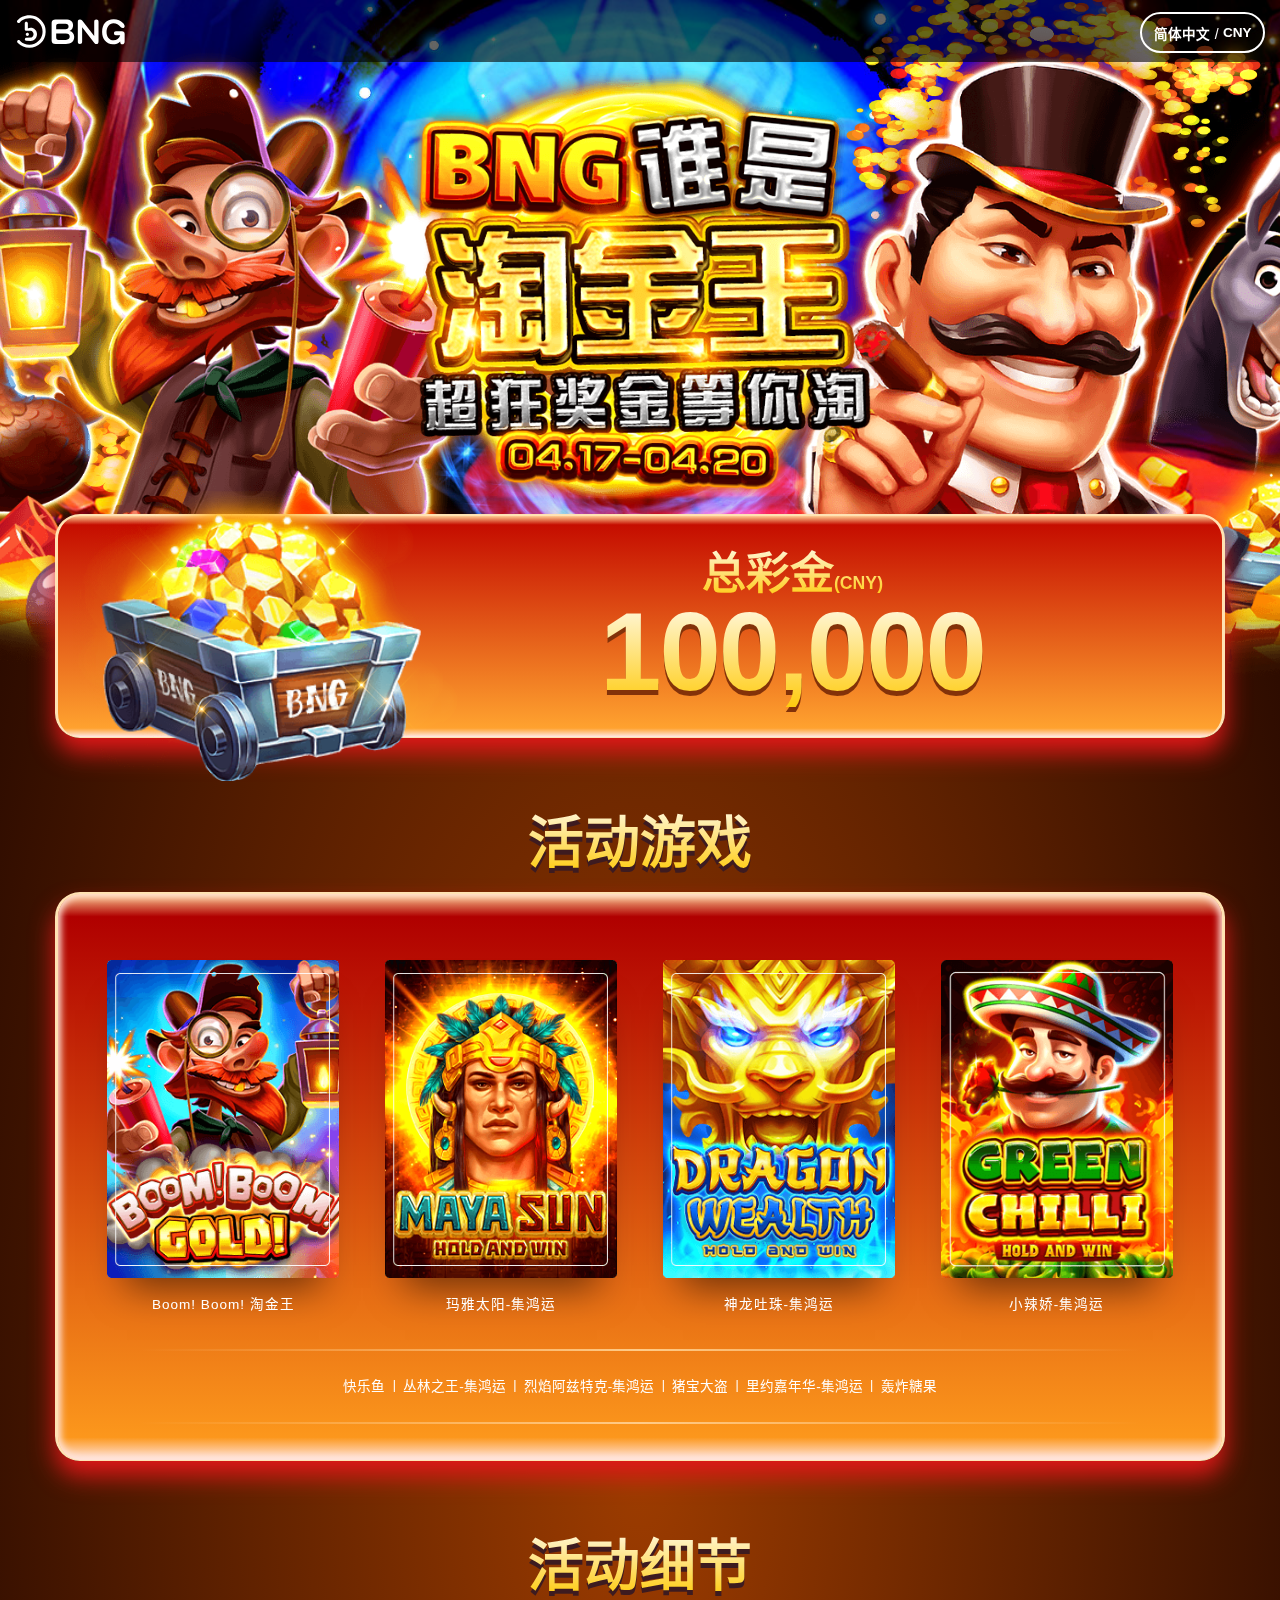
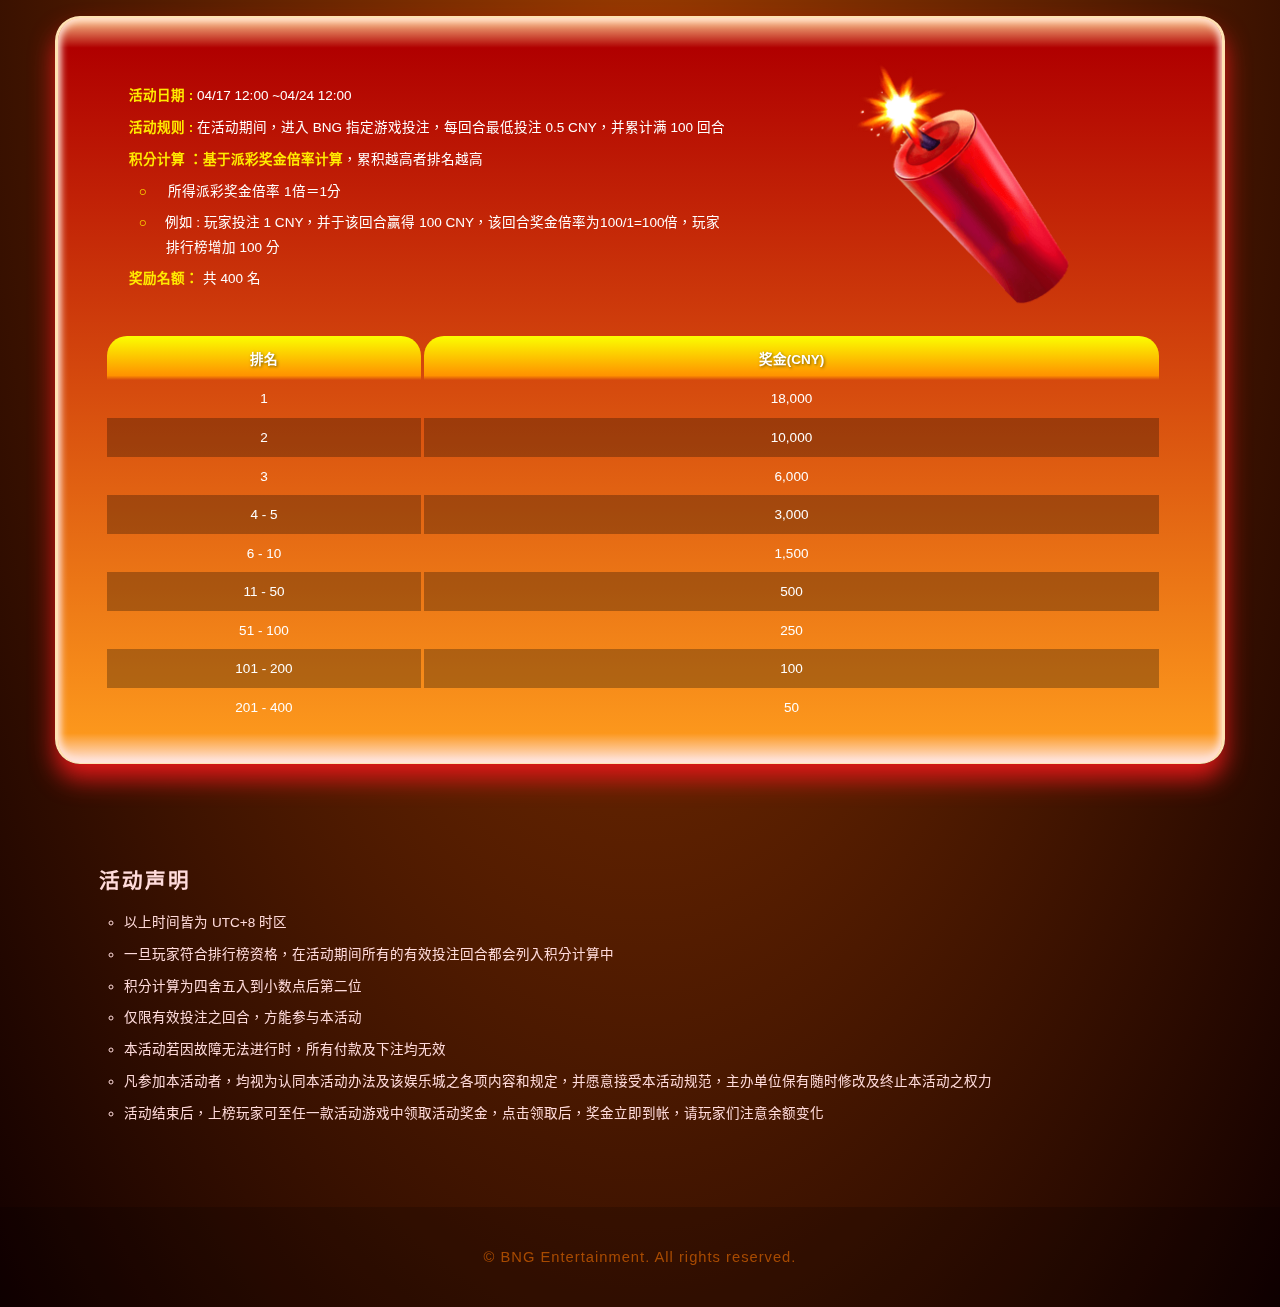
<file: index.html>
<!DOCTYPE html>
<html lang="zh-TW">
<head>
    <meta charset="UTF-8">
    <meta http-equiv="Content-Language" content="zh-TW">
    <meta name="viewport" content="width=device-width, initial-scale=1.0">
    <meta http-equiv="X-UA-Compatible" content="IE=edge,chrome=1">
    <meta name="format-detection" content="telephone=no">
    <meta name="renderer" content="webkit|ie-comp|ie-stand">
    <!-- SEO 設定 -->
    <meta name="description" content="">
    <meta name="keywords" content="">
    <!-- FB share 用 請填入相關資訊 -->
    <meta property="og:url" content="booongo" />
    <meta property="og:title" content="booongo" />
    <meta property="og:description" content="" />
    <meta property="og:image" content="" />
    <link rel="shortcut icon" href="">
    <title>booongo</title>
    <link href="css/style.css" rel="stylesheet">
    <link rel="stylesheet" href="https://cdn.jsdelivr.net/npm/boxicons@latest/css/boxicons.min.css">
</head>
<body>
    <div class="header">
        <div class="header-container">
            <div class="logo">
                <img src="images/frame/logo.svg" alt="booongo">
            </div>
            <!-------------------語言切換------------------------>
            <div class="language-pack">
                <div class="language-icon">
                    <span class="language">简体中文</span>
                    <span class="currencyNow">CNY</span>
                </div>
            </div>
        </div>
        <div class="switch-list">
            <ul>
                <p>Language</p>
                <li>
                    <a href="" data-lang="tw" id='tw' class=""><span></span>繁體中文</a>
                </li>
                <li>
                    <a href="" data-lang="cn" id='cn' class="selected"><span></span>简体中文</a>
                </li>
                <li>
                    <a href="" data-lang="th" id='th' class=""><span></span>ภาษาไทย</a>
                </li>
                <li>
                    <a href="" data-lang="vn" id='vn' class=""><span></span>Tiếng Việt</a>
                </li>
                <li>
                    <a href="" data-lang="id" id='id' class=""><span></span>Bahasa Indonesia</a>
                </li>
                <li>
                    <a href="" data-lang="kr" id='kr' class=""><span></span>한국어</a>
                </li>
                <li>
                    <a href="" data-lang="en" id='en' class=""><span></span>English</a>
                </li>
                <li class="last-nation"><a href="" data-lang="jp" id='jp'><span class=""></span>日本語</a></li>
            </ul>
            <ul>
                <p>Currency</p>
                <li><a href="" data-currency="TWD"  id='TWD' class="" ><span></span>TWD</a></li>
                <li><a href="" data-currency="CNY"  id='CNY' class="selected"><span></span>CNY</a></li>
                <li><a href="" data-currency="THB"  id='THB' class=""><span></span>THB</a></li>
                <li><a href="" data-currency="kVND" id='kVND' class=""><span></span>kVND</a></li>
                <li><a href="" data-currency="USD"  id='USD' class=""><span></span>USD</a></li>
                <li><a href="" data-currency="MYR"  id='MYR' class=""><span></span>MYR</a></li>
                <li><a href="" data-currency="kIDR" id='kIDR' class=""><span></span>kIDR</a></li>
                <li><a href="" data-currency="KRW"  id='KRW' class=""><span></span>KRW</a></li>
                <li><a href="" data-currency="PHP"  id='PHP' class=""><span></span>PHP</a></li>
                <li><a href="" data-currency="JPY"  id='JPY' class=""><span></span>JPY</a></li>
                <li><a href="" data-currency="MMK"  id='MMK' class=""><span></span>MMK</a></li>
                <li><a href="" data-currency="BDT"  id='BDT' class=""><span></span>BDT</a></li>
                <li class="last-nation"><a href="" data-currency="MXN"  id='MXN'><span class=""></span>MXN</a></li>
            </ul>
        </div>
    </div>
    <div class="site-main-wrapper">
        <div class="pc-mode">
            <div class="background"></div>
            <div class="glow"></div>            
            <div class="character"></div>            
            <div class="treasure"></div>
            <div class="banner-slogan-cn bnTitle"></div>
            <div class="connect-part">
            </div>            
            <div class="ribbon">
            </div>   
            <canvas id="mycanvas"></canvas>         
        </div>
        <div class="prize-box">
            <div class="border">
                <div class="treasure-container">
                    <div class="treasure-img">
                        <div class="inner-img">
                            <img src="images/events/shiney.png" alt="">
                        </div>
                        <div class="inner-img">
                            <img src="images/events/treasure-box.png" alt="">
                        </div>
                    </div>
                    <div class="text-prize">
                        <div class="prize">
                            <h4>总彩金<span>(CNY)</span></h4>
                            <h2 class="award">100,000</h2>
                        </div>
                    </div>
                </div>
            </div>
        </div>
        <div class="main">
            <div class="chosed-game square">
                <h2>活动游戏</h2>
                <div class="part">
                    <div class="select-game">
                        <div class="each-game">
                            <a href="">
                                <div class="pic"><img src="images/events/game01.png" alt=""></div>
                                <p>Boom! Boom! 淘金王</p>
                            </a>
                        </div>
                        <div class="each-game">
                            <a href="">
                                <div class="pic"><img src="images/events/game02.png" alt=""></div>
                                <p>玛雅太阳-集鸿运</p>
                            </a>
                        </div>
                        <div class="each-game">
                            <a href="">
                                <div class="pic"><img src="images/events/game03.png" alt=""></div>
                                <p>神龙吐珠-集鸿运</p>
                            </a>
                        </div>
                        <div class="each-game">
                            <a href="">
                                <div class="pic"><img src="images/events/game04.png" alt=""></div>
                                <p>小辣娇-集鸿运</p>
                            </a>
                        </div>
                    </div>
                    <div class="others-game">
                        <div class="line"></div>
                        <p>
                            <a href="">快乐鱼</a>|
                            <a href="">丛林之王-集鸿运</a>|
                            <a href="">烈焰阿兹特克-集鸿运</a>|
                            <a href="">猪宝大盗</a>|
                            <a href="">里约嘉年华-集鸿运</a>|
                            <a href="">轰炸糖果</a>
                        </p>
                        <div class="line"></div>
                    </div>
                </div>
            </div>
            <div class="event square">
                <h2>活动细节</h2>
                <div class="part">
                    <div class="details">
                        <div class="word">
                            <ul>
                                <li><span>活动日期 :</span> 04/17 12:00 ~04/24 12:00</li>
                                <li><span>活动规则 :</span> 在活动期间，进入 BNG 指定游戏投注，每回合最低投注 0.5 CNY，并累计满 100 回合</li>
                                <li><span>积分计算 ：</span><strong>基于派彩奖金倍率计算</strong>，累积越高者排名越高
                                    <ol>
                                        <li>
                                            所得派彩奖金倍率 1倍＝1分
                                        </li>
                                        <li>例如 : 玩家投注 1 CNY，并于该回合赢得 100 CNY，该回合奖金倍率为100/1=100倍，玩家排行榜增加 100 分</li>
                                    </ol>
                                </li>
                                <li><span>奖励名额：</span> 共 400 名</li>
                            </ul>
                        </div>
                        <div class="decorate-img">
                            <img src="images/events/coin.png" alt="">
                        </div>
                    </div>
                    
                    <div class="all_table">
                        <div class="table">
                            <ul>
                                <li class="colored">
                                    <span>排名</span>
                                    <span>奖金(CNY)</span>
                                </li>
                                <li>
                                    <span>1</span>
                                    <span>18,000</span>
                                </li>
                                <li>
                                    <span>2</span>
                                    <span>10,000</span>
                                </li>
                                <li>
                                    <span>3</span>
                                    <span>6,000</span>
                                </li>
                                <li>
                                    <span>4 - 5</span>
                                    <span>3,000</span>
                                </li>
                                <li>
                                    <span>6 - 10</span>
                                    <span>1,500</span>
                                </li>
                                <li>
                                    <span>11 - 50</span>
                                    <span>500</span>
                                </li>
                                <li>
                                    <span>51 - 100</span>
                                    <span>250</span>
                                </li>
                                <li>
                                    <span>101 - 200</span>
                                    <span>100</span>
                                </li>
                                <li>
                                    <span>201 - 400</span>
                                    <span>50</span>
                                </li>
                            </ul>
                        </div>
                    </div>
                </div>
            </div>        
        </div>
    <div class="annoucement">
        <div class="desc">
            <div class="title">活动声明</div>
            <div class="each-annouce">
                <ul>
                    <li>以上时间皆为 UTC+8 时区</li>
                    <li>一旦玩家符合排行榜资格，在活动期间所有的有效投注回合都会列入积分计算中</li>
                    <li>积分计算为四舍五入到小数点后第二位</li>
                    <li>仅限有效投注之回合，方能参与本活动</li>
                    <li>本活动若因故障无法进行时，所有付款及下注均无效</li>
                    <li>凡参加本活动者，均视为认同本活动办法及该娱乐城之各项内容和规定，并愿意接受本活动规范，主办单位保有随时修改及终止本活动之权力</li>
                    <li>活动结束后，上榜玩家可至任一款活动游戏中领取活动奖金，点击领取后，奖金立即到帐，请玩家们注意余额变化</li>
                </ul>
            </div>
        </div>
    </div>
<!----------------底部背景-------------------------->
    <div class="footer">
        <p>© BNG Entertainment. All rights reserved.</p>
    </div>
<!-------------------回到上方------------------------>
    <div class="top_btn">
        <p>
            <span>TOP</span>
        </p>
    </div>
<!-- mouseMove_icon -->
<!-- <div class="mouseMove">
    <img src="images/events/mouse.png" alt="">
</div> -->
    <!--JS-->
    <script src="js/jquery.min.js"></script>
    <script src="js/anime.min.js"></script>
    <script src="js/perlin.js"></script>
    <script src="js/switch.js"></script>
    
</body>
</html>
</file>
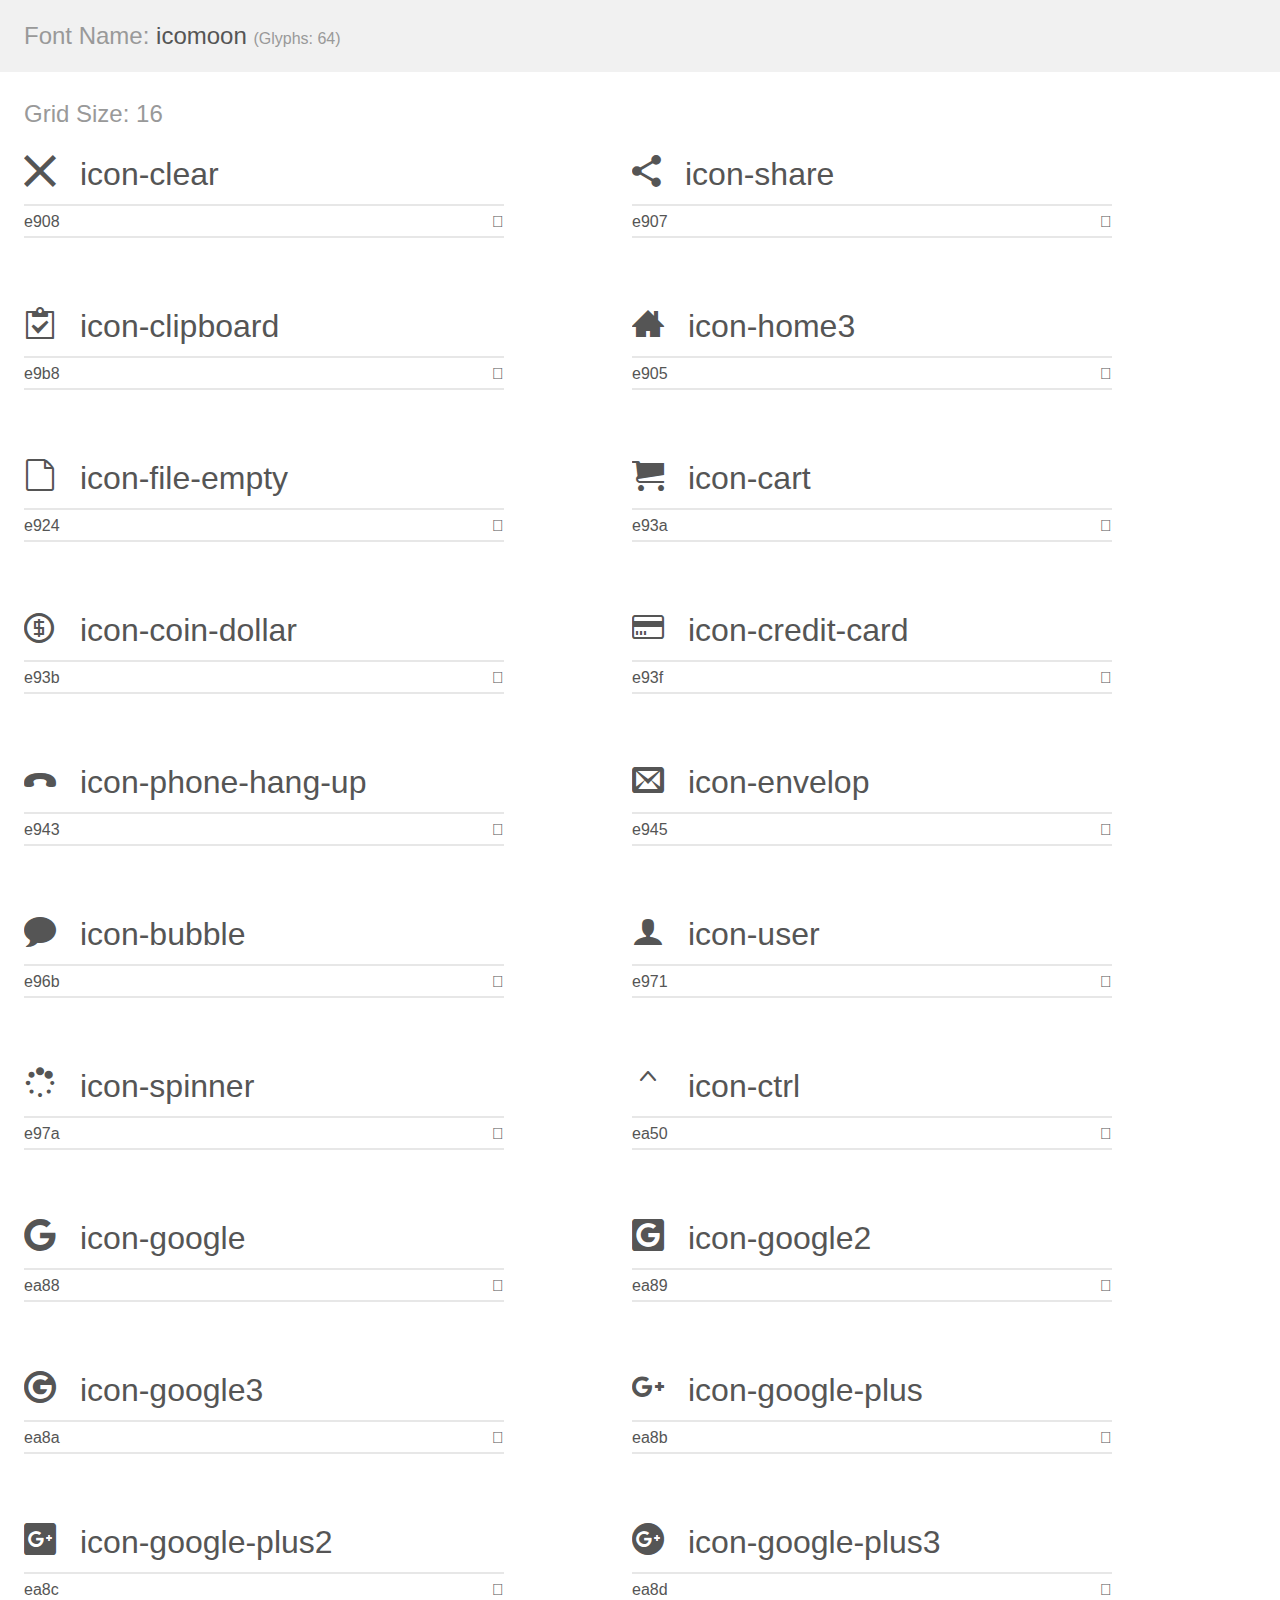
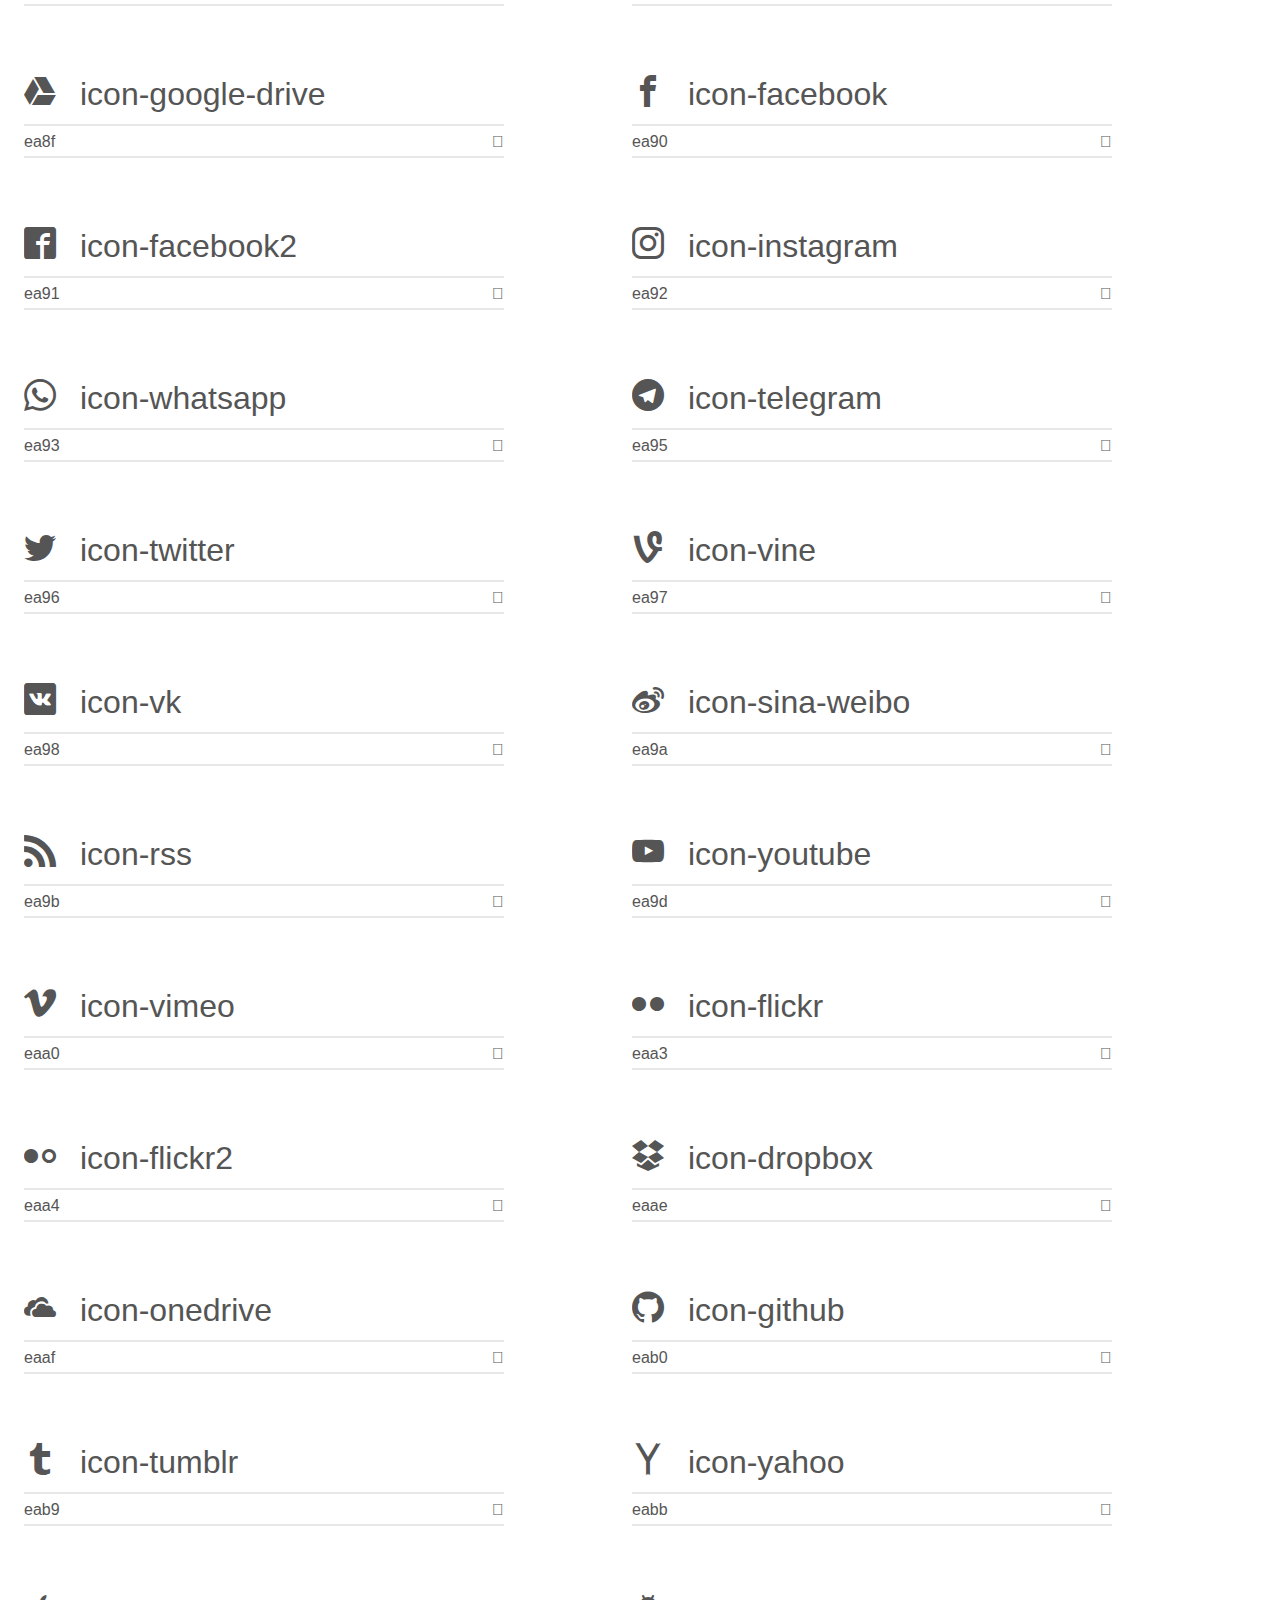
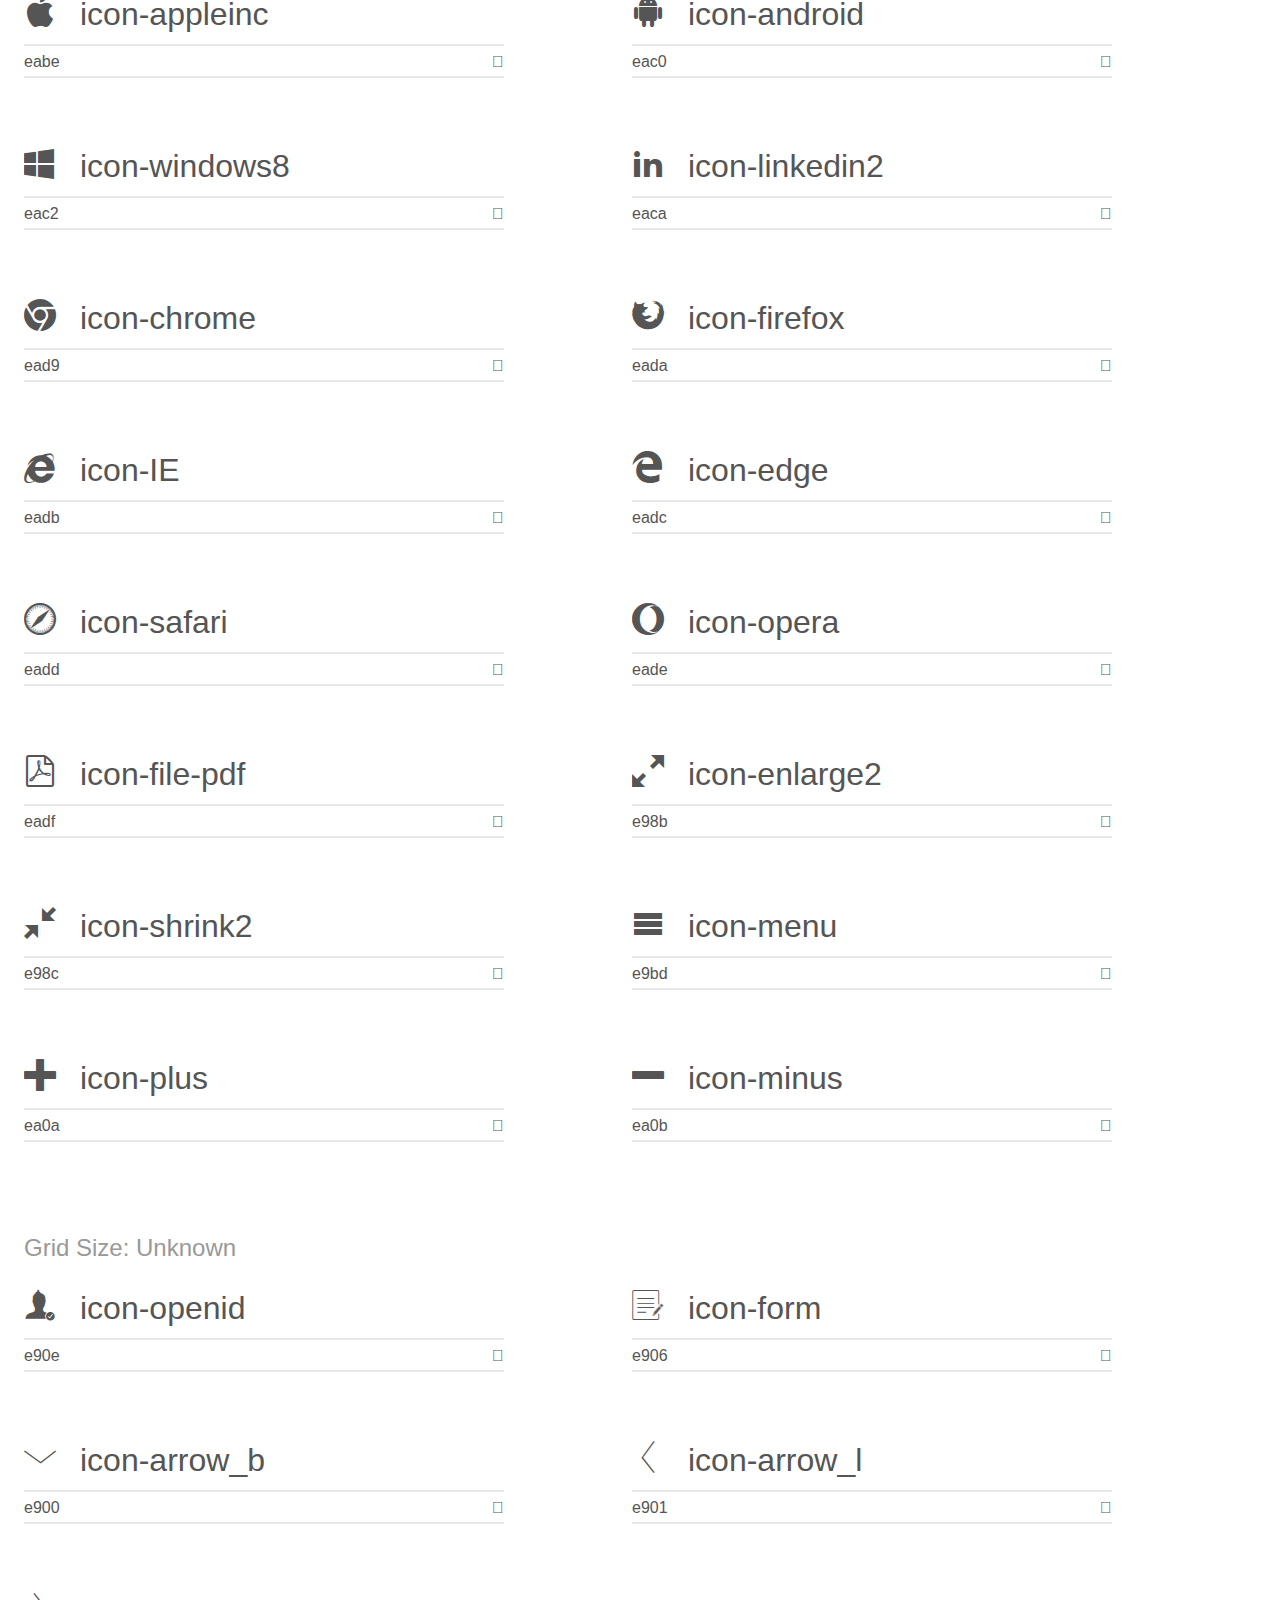
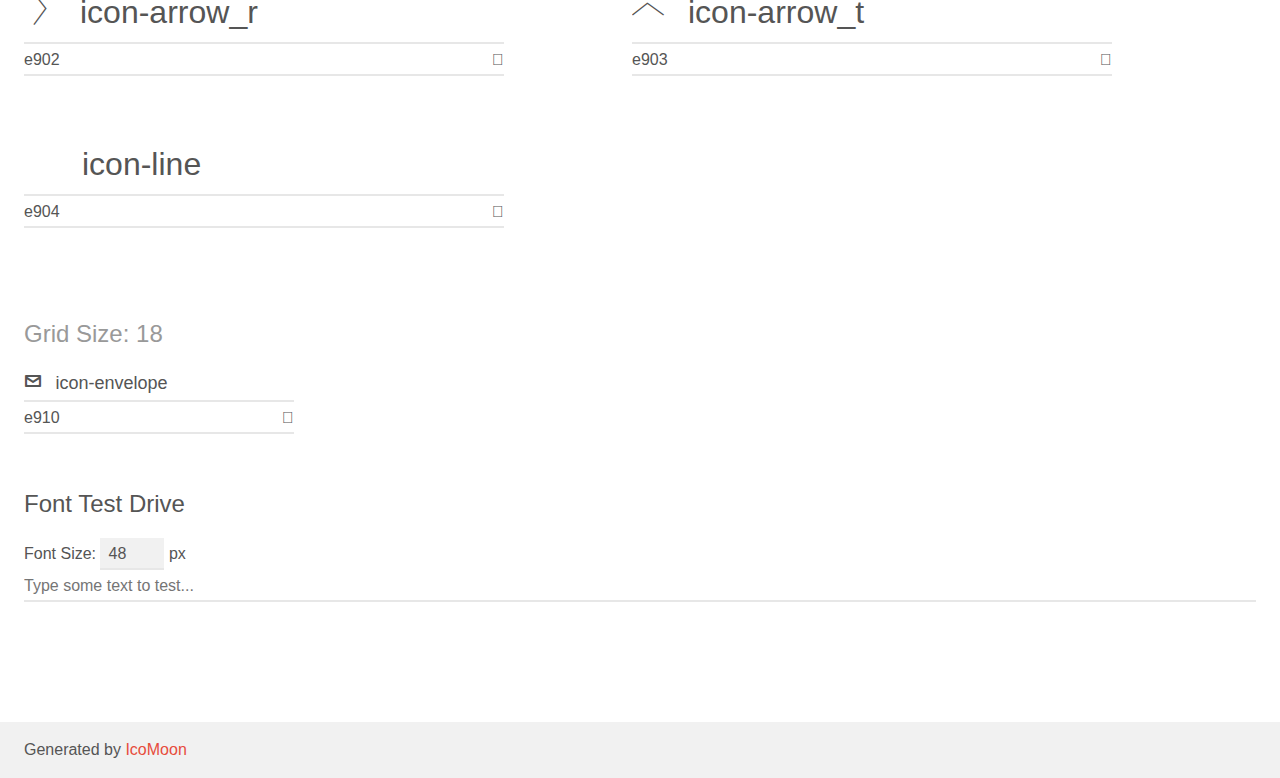
<file: fonts/frame/icomoon_demo/demo.html>
<!doctype html>
<html>
<head>
    <meta charset="utf-8">
    <title>IcoMoon Demo</title>
    <meta name="description" content="An Icon Font Generated By IcoMoon.io">
    <meta name="viewport" content="width=device-width, initial-scale=1">
    <link rel="stylesheet" href="demo-files/demo.css">
    <link rel="stylesheet" href="../../../css/fonts.css"></head>
<body>
    <div class="bgc1 clearfix">
        <h1 class="mhmm mvm"><span class="fgc1">Font Name:</span> icomoon <small class="fgc1">(Glyphs:&nbsp;64)</small></h1>
    </div>
    <div class="clearfix mhl ptl">
        <h1 class="mvm mtn fgc1">Grid Size: 16</h1>
        <div class="glyph fs1">
            <div class="clearfix bshadow0 pbs">
                <span class="icon-clear">
                
                </span>
                <span class="mls"> icon-clear</span>
            </div>
            <fieldset class="fs0 size1of1 clearfix hidden-false">
                <input type="text" readonly value="e908" class="unit size1of2" />
                <input type="text" maxlength="1" readonly value="&#xe908;" class="unitRight size1of2 talign-right" />
            </fieldset>
            <div class="fs0 bshadow0 clearfix hidden-true">
                <span class="unit pvs fgc1">liga: </span>
                <input type="text" readonly value="" class="liga unitRight" />
            </div>
        </div>
        <div class="glyph fs1">
            <div class="clearfix bshadow0 pbs">
                <span class="icon-share">
                
                </span>
                <span class="mls"> icon-share</span>
            </div>
            <fieldset class="fs0 size1of1 clearfix hidden-false">
                <input type="text" readonly value="e907" class="unit size1of2" />
                <input type="text" maxlength="1" readonly value="&#xe907;" class="unitRight size1of2 talign-right" />
            </fieldset>
            <div class="fs0 bshadow0 clearfix hidden-true">
                <span class="unit pvs fgc1">liga: </span>
                <input type="text" readonly value="" class="liga unitRight" />
            </div>
        </div>
        <div class="glyph fs1">
            <div class="clearfix bshadow0 pbs">
                <span class="icon-clipboard">
                
                </span>
                <span class="mls"> icon-clipboard</span>
            </div>
            <fieldset class="fs0 size1of1 clearfix hidden-false">
                <input type="text" readonly value="e9b8" class="unit size1of2" />
                <input type="text" maxlength="1" readonly value="&#xe9b8;" class="unitRight size1of2 talign-right" />
            </fieldset>
            <div class="fs0 bshadow0 clearfix hidden-true">
                <span class="unit pvs fgc1">liga: </span>
                <input type="text" readonly value="clipboard, board" class="liga unitRight" />
            </div>
        </div>
        <div class="glyph fs1">
            <div class="clearfix bshadow0 pbs">
                <span class="icon-home3">
                
                </span>
                <span class="mls"> icon-home3</span>
            </div>
            <fieldset class="fs0 size1of1 clearfix hidden-false">
                <input type="text" readonly value="e905" class="unit size1of2" />
                <input type="text" maxlength="1" readonly value="&#xe905;" class="unitRight size1of2 talign-right" />
            </fieldset>
            <div class="fs0 bshadow0 clearfix hidden-true">
                <span class="unit pvs fgc1">liga: </span>
                <input type="text" readonly value="home3, house3" class="liga unitRight" />
            </div>
        </div>
        <div class="glyph fs1">
            <div class="clearfix bshadow0 pbs">
                <span class="icon-file-empty">
                
                </span>
                <span class="mls"> icon-file-empty</span>
            </div>
            <fieldset class="fs0 size1of1 clearfix hidden-false">
                <input type="text" readonly value="e924" class="unit size1of2" />
                <input type="text" maxlength="1" readonly value="&#xe924;" class="unitRight size1of2 talign-right" />
            </fieldset>
            <div class="fs0 bshadow0 clearfix hidden-true">
                <span class="unit pvs fgc1">liga: </span>
                <input type="text" readonly value="file-empty, file3" class="liga unitRight" />
            </div>
        </div>
        <div class="glyph fs1">
            <div class="clearfix bshadow0 pbs">
                <span class="icon-cart">
                
                </span>
                <span class="mls"> icon-cart</span>
            </div>
            <fieldset class="fs0 size1of1 clearfix hidden-false">
                <input type="text" readonly value="e93a" class="unit size1of2" />
                <input type="text" maxlength="1" readonly value="&#xe93a;" class="unitRight size1of2 talign-right" />
            </fieldset>
            <div class="fs0 bshadow0 clearfix hidden-true">
                <span class="unit pvs fgc1">liga: </span>
                <input type="text" readonly value="cart, purchase" class="liga unitRight" />
            </div>
        </div>
        <div class="glyph fs1">
            <div class="clearfix bshadow0 pbs">
                <span class="icon-coin-dollar">
                
                </span>
                <span class="mls"> icon-coin-dollar</span>
            </div>
            <fieldset class="fs0 size1of1 clearfix hidden-false">
                <input type="text" readonly value="e93b" class="unit size1of2" />
                <input type="text" maxlength="1" readonly value="&#xe93b;" class="unitRight size1of2 talign-right" />
            </fieldset>
            <div class="fs0 bshadow0 clearfix hidden-true">
                <span class="unit pvs fgc1">liga: </span>
                <input type="text" readonly value="coin-dollar, money" class="liga unitRight" />
            </div>
        </div>
        <div class="glyph fs1">
            <div class="clearfix bshadow0 pbs">
                <span class="icon-credit-card">
                
                </span>
                <span class="mls"> icon-credit-card</span>
            </div>
            <fieldset class="fs0 size1of1 clearfix hidden-false">
                <input type="text" readonly value="e93f" class="unit size1of2" />
                <input type="text" maxlength="1" readonly value="&#xe93f;" class="unitRight size1of2 talign-right" />
            </fieldset>
            <div class="fs0 bshadow0 clearfix hidden-true">
                <span class="unit pvs fgc1">liga: </span>
                <input type="text" readonly value="credit-card, money5" class="liga unitRight" />
            </div>
        </div>
        <div class="glyph fs1">
            <div class="clearfix bshadow0 pbs">
                <span class="icon-phone-hang-up">
                
                </span>
                <span class="mls"> icon-phone-hang-up</span>
            </div>
            <fieldset class="fs0 size1of1 clearfix hidden-false">
                <input type="text" readonly value="e943" class="unit size1of2" />
                <input type="text" maxlength="1" readonly value="&#xe943;" class="unitRight size1of2 talign-right" />
            </fieldset>
            <div class="fs0 bshadow0 clearfix hidden-true">
                <span class="unit pvs fgc1">liga: </span>
                <input type="text" readonly value="phone-hang-up, telephone2" class="liga unitRight" />
            </div>
        </div>
        <div class="glyph fs1">
            <div class="clearfix bshadow0 pbs">
                <span class="icon-envelop">
                
                </span>
                <span class="mls"> icon-envelop</span>
            </div>
            <fieldset class="fs0 size1of1 clearfix hidden-false">
                <input type="text" readonly value="e945" class="unit size1of2" />
                <input type="text" maxlength="1" readonly value="&#xe945;" class="unitRight size1of2 talign-right" />
            </fieldset>
            <div class="fs0 bshadow0 clearfix hidden-true">
                <span class="unit pvs fgc1">liga: </span>
                <input type="text" readonly value="envelop, mail" class="liga unitRight" />
            </div>
        </div>
        <div class="glyph fs1">
            <div class="clearfix bshadow0 pbs">
                <span class="icon-bubble">
                
                </span>
                <span class="mls"> icon-bubble</span>
            </div>
            <fieldset class="fs0 size1of1 clearfix hidden-false">
                <input type="text" readonly value="e96b" class="unit size1of2" />
                <input type="text" maxlength="1" readonly value="&#xe96b;" class="unitRight size1of2 talign-right" />
            </fieldset>
            <div class="fs0 bshadow0 clearfix hidden-true">
                <span class="unit pvs fgc1">liga: </span>
                <input type="text" readonly value="bubble, comment" class="liga unitRight" />
            </div>
        </div>
        <div class="glyph fs1">
            <div class="clearfix bshadow0 pbs">
                <span class="icon-user">
                
                </span>
                <span class="mls"> icon-user</span>
            </div>
            <fieldset class="fs0 size1of1 clearfix hidden-false">
                <input type="text" readonly value="e971" class="unit size1of2" />
                <input type="text" maxlength="1" readonly value="&#xe971;" class="unitRight size1of2 talign-right" />
            </fieldset>
            <div class="fs0 bshadow0 clearfix hidden-true">
                <span class="unit pvs fgc1">liga: </span>
                <input type="text" readonly value="user, profile2" class="liga unitRight" />
            </div>
        </div>
        <div class="glyph fs1">
            <div class="clearfix bshadow0 pbs">
                <span class="icon-spinner">
                
                </span>
                <span class="mls"> icon-spinner</span>
            </div>
            <fieldset class="fs0 size1of1 clearfix hidden-false">
                <input type="text" readonly value="e97a" class="unit size1of2" />
                <input type="text" maxlength="1" readonly value="&#xe97a;" class="unitRight size1of2 talign-right" />
            </fieldset>
            <div class="fs0 bshadow0 clearfix hidden-true">
                <span class="unit pvs fgc1">liga: </span>
                <input type="text" readonly value="spinner, loading2" class="liga unitRight" />
            </div>
        </div>
        <div class="glyph fs1">
            <div class="clearfix bshadow0 pbs">
                <span class="icon-ctrl">
                
                </span>
                <span class="mls"> icon-ctrl</span>
            </div>
            <fieldset class="fs0 size1of1 clearfix hidden-false">
                <input type="text" readonly value="ea50" class="unit size1of2" />
                <input type="text" maxlength="1" readonly value="&#xea50;" class="unitRight size1of2 talign-right" />
            </fieldset>
            <div class="fs0 bshadow0 clearfix hidden-true">
                <span class="unit pvs fgc1">liga: </span>
                <input type="text" readonly value="ctrl, control" class="liga unitRight" />
            </div>
        </div>
        <div class="glyph fs1">
            <div class="clearfix bshadow0 pbs">
                <span class="icon-google">
                
                </span>
                <span class="mls"> icon-google</span>
            </div>
            <fieldset class="fs0 size1of1 clearfix hidden-false">
                <input type="text" readonly value="ea88" class="unit size1of2" />
                <input type="text" maxlength="1" readonly value="&#xea88;" class="unitRight size1of2 talign-right" />
            </fieldset>
            <div class="fs0 bshadow0 clearfix hidden-true">
                <span class="unit pvs fgc1">liga: </span>
                <input type="text" readonly value="google, brand2" class="liga unitRight" />
            </div>
        </div>
        <div class="glyph fs1">
            <div class="clearfix bshadow0 pbs">
                <span class="icon-google2">
                
                </span>
                <span class="mls"> icon-google2</span>
            </div>
            <fieldset class="fs0 size1of1 clearfix hidden-false">
                <input type="text" readonly value="ea89" class="unit size1of2" />
                <input type="text" maxlength="1" readonly value="&#xea89;" class="unitRight size1of2 talign-right" />
            </fieldset>
            <div class="fs0 bshadow0 clearfix hidden-true">
                <span class="unit pvs fgc1">liga: </span>
                <input type="text" readonly value="google2, brand3" class="liga unitRight" />
            </div>
        </div>
        <div class="glyph fs1">
            <div class="clearfix bshadow0 pbs">
                <span class="icon-google3">
                
                </span>
                <span class="mls"> icon-google3</span>
            </div>
            <fieldset class="fs0 size1of1 clearfix hidden-false">
                <input type="text" readonly value="ea8a" class="unit size1of2" />
                <input type="text" maxlength="1" readonly value="&#xea8a;" class="unitRight size1of2 talign-right" />
            </fieldset>
            <div class="fs0 bshadow0 clearfix hidden-true">
                <span class="unit pvs fgc1">liga: </span>
                <input type="text" readonly value="google3, brand4" class="liga unitRight" />
            </div>
        </div>
        <div class="glyph fs1">
            <div class="clearfix bshadow0 pbs">
                <span class="icon-google-plus">
                
                </span>
                <span class="mls"> icon-google-plus</span>
            </div>
            <fieldset class="fs0 size1of1 clearfix hidden-false">
                <input type="text" readonly value="ea8b" class="unit size1of2" />
                <input type="text" maxlength="1" readonly value="&#xea8b;" class="unitRight size1of2 talign-right" />
            </fieldset>
            <div class="fs0 bshadow0 clearfix hidden-true">
                <span class="unit pvs fgc1">liga: </span>
                <input type="text" readonly value="google-plus, brand5" class="liga unitRight" />
            </div>
        </div>
        <div class="glyph fs1">
            <div class="clearfix bshadow0 pbs">
                <span class="icon-google-plus2">
                
                </span>
                <span class="mls"> icon-google-plus2</span>
            </div>
            <fieldset class="fs0 size1of1 clearfix hidden-false">
                <input type="text" readonly value="ea8c" class="unit size1of2" />
                <input type="text" maxlength="1" readonly value="&#xea8c;" class="unitRight size1of2 talign-right" />
            </fieldset>
            <div class="fs0 bshadow0 clearfix hidden-true">
                <span class="unit pvs fgc1">liga: </span>
                <input type="text" readonly value="google-plus2, brand6" class="liga unitRight" />
            </div>
        </div>
        <div class="glyph fs1">
            <div class="clearfix bshadow0 pbs">
                <span class="icon-google-plus3">
                
                </span>
                <span class="mls"> icon-google-plus3</span>
            </div>
            <fieldset class="fs0 size1of1 clearfix hidden-false">
                <input type="text" readonly value="ea8d" class="unit size1of2" />
                <input type="text" maxlength="1" readonly value="&#xea8d;" class="unitRight size1of2 talign-right" />
            </fieldset>
            <div class="fs0 bshadow0 clearfix hidden-true">
                <span class="unit pvs fgc1">liga: </span>
                <input type="text" readonly value="google-plus3, brand7" class="liga unitRight" />
            </div>
        </div>
        <div class="glyph fs1">
            <div class="clearfix bshadow0 pbs">
                <span class="icon-google-drive">
                
                </span>
                <span class="mls"> icon-google-drive</span>
            </div>
            <fieldset class="fs0 size1of1 clearfix hidden-false">
                <input type="text" readonly value="ea8f" class="unit size1of2" />
                <input type="text" maxlength="1" readonly value="&#xea8f;" class="unitRight size1of2 talign-right" />
            </fieldset>
            <div class="fs0 bshadow0 clearfix hidden-true">
                <span class="unit pvs fgc1">liga: </span>
                <input type="text" readonly value="google-drive, brand9" class="liga unitRight" />
            </div>
        </div>
        <div class="glyph fs1">
            <div class="clearfix bshadow0 pbs">
                <span class="icon-facebook">
                
                </span>
                <span class="mls"> icon-facebook</span>
            </div>
            <fieldset class="fs0 size1of1 clearfix hidden-false">
                <input type="text" readonly value="ea90" class="unit size1of2" />
                <input type="text" maxlength="1" readonly value="&#xea90;" class="unitRight size1of2 talign-right" />
            </fieldset>
            <div class="fs0 bshadow0 clearfix hidden-true">
                <span class="unit pvs fgc1">liga: </span>
                <input type="text" readonly value="facebook, brand10" class="liga unitRight" />
            </div>
        </div>
        <div class="glyph fs1">
            <div class="clearfix bshadow0 pbs">
                <span class="icon-facebook2">
                
                </span>
                <span class="mls"> icon-facebook2</span>
            </div>
            <fieldset class="fs0 size1of1 clearfix hidden-false">
                <input type="text" readonly value="ea91" class="unit size1of2" />
                <input type="text" maxlength="1" readonly value="&#xea91;" class="unitRight size1of2 talign-right" />
            </fieldset>
            <div class="fs0 bshadow0 clearfix hidden-true">
                <span class="unit pvs fgc1">liga: </span>
                <input type="text" readonly value="facebook2, brand11" class="liga unitRight" />
            </div>
        </div>
        <div class="glyph fs1">
            <div class="clearfix bshadow0 pbs">
                <span class="icon-instagram">
                
                </span>
                <span class="mls"> icon-instagram</span>
            </div>
            <fieldset class="fs0 size1of1 clearfix hidden-false">
                <input type="text" readonly value="ea92" class="unit size1of2" />
                <input type="text" maxlength="1" readonly value="&#xea92;" class="unitRight size1of2 talign-right" />
            </fieldset>
            <div class="fs0 bshadow0 clearfix hidden-true">
                <span class="unit pvs fgc1">liga: </span>
                <input type="text" readonly value="instagram, brand12" class="liga unitRight" />
            </div>
        </div>
        <div class="glyph fs1">
            <div class="clearfix bshadow0 pbs">
                <span class="icon-whatsapp">
                
                </span>
                <span class="mls"> icon-whatsapp</span>
            </div>
            <fieldset class="fs0 size1of1 clearfix hidden-false">
                <input type="text" readonly value="ea93" class="unit size1of2" />
                <input type="text" maxlength="1" readonly value="&#xea93;" class="unitRight size1of2 talign-right" />
            </fieldset>
            <div class="fs0 bshadow0 clearfix hidden-true">
                <span class="unit pvs fgc1">liga: </span>
                <input type="text" readonly value="whatsapp, brand13" class="liga unitRight" />
            </div>
        </div>
        <div class="glyph fs1">
            <div class="clearfix bshadow0 pbs">
                <span class="icon-telegram">
                
                </span>
                <span class="mls"> icon-telegram</span>
            </div>
            <fieldset class="fs0 size1of1 clearfix hidden-false">
                <input type="text" readonly value="ea95" class="unit size1of2" />
                <input type="text" maxlength="1" readonly value="&#xea95;" class="unitRight size1of2 talign-right" />
            </fieldset>
            <div class="fs0 bshadow0 clearfix hidden-true">
                <span class="unit pvs fgc1">liga: </span>
                <input type="text" readonly value="telegram, brand15" class="liga unitRight" />
            </div>
        </div>
        <div class="glyph fs1">
            <div class="clearfix bshadow0 pbs">
                <span class="icon-twitter">
                
                </span>
                <span class="mls"> icon-twitter</span>
            </div>
            <fieldset class="fs0 size1of1 clearfix hidden-false">
                <input type="text" readonly value="ea96" class="unit size1of2" />
                <input type="text" maxlength="1" readonly value="&#xea96;" class="unitRight size1of2 talign-right" />
            </fieldset>
            <div class="fs0 bshadow0 clearfix hidden-true">
                <span class="unit pvs fgc1">liga: </span>
                <input type="text" readonly value="twitter, brand16" class="liga unitRight" />
            </div>
        </div>
        <div class="glyph fs1">
            <div class="clearfix bshadow0 pbs">
                <span class="icon-vine">
                
                </span>
                <span class="mls"> icon-vine</span>
            </div>
            <fieldset class="fs0 size1of1 clearfix hidden-false">
                <input type="text" readonly value="ea97" class="unit size1of2" />
                <input type="text" maxlength="1" readonly value="&#xea97;" class="unitRight size1of2 talign-right" />
            </fieldset>
            <div class="fs0 bshadow0 clearfix hidden-true">
                <span class="unit pvs fgc1">liga: </span>
                <input type="text" readonly value="vine, brand17" class="liga unitRight" />
            </div>
        </div>
        <div class="glyph fs1">
            <div class="clearfix bshadow0 pbs">
                <span class="icon-vk">
                
                </span>
                <span class="mls"> icon-vk</span>
            </div>
            <fieldset class="fs0 size1of1 clearfix hidden-false">
                <input type="text" readonly value="ea98" class="unit size1of2" />
                <input type="text" maxlength="1" readonly value="&#xea98;" class="unitRight size1of2 talign-right" />
            </fieldset>
            <div class="fs0 bshadow0 clearfix hidden-true">
                <span class="unit pvs fgc1">liga: </span>
                <input type="text" readonly value="vk, brand18" class="liga unitRight" />
            </div>
        </div>
        <div class="glyph fs1">
            <div class="clearfix bshadow0 pbs">
                <span class="icon-sina-weibo">
                
                </span>
                <span class="mls"> icon-sina-weibo</span>
            </div>
            <fieldset class="fs0 size1of1 clearfix hidden-false">
                <input type="text" readonly value="ea9a" class="unit size1of2" />
                <input type="text" maxlength="1" readonly value="&#xea9a;" class="unitRight size1of2 talign-right" />
            </fieldset>
            <div class="fs0 bshadow0 clearfix hidden-true">
                <span class="unit pvs fgc1">liga: </span>
                <input type="text" readonly value="sina-weibo, brand20" class="liga unitRight" />
            </div>
        </div>
        <div class="glyph fs1">
            <div class="clearfix bshadow0 pbs">
                <span class="icon-rss">
                
                </span>
                <span class="mls"> icon-rss</span>
            </div>
            <fieldset class="fs0 size1of1 clearfix hidden-false">
                <input type="text" readonly value="ea9b" class="unit size1of2" />
                <input type="text" maxlength="1" readonly value="&#xea9b;" class="unitRight size1of2 talign-right" />
            </fieldset>
            <div class="fs0 bshadow0 clearfix hidden-true">
                <span class="unit pvs fgc1">liga: </span>
                <input type="text" readonly value="feed2, rss" class="liga unitRight" />
            </div>
        </div>
        <div class="glyph fs1">
            <div class="clearfix bshadow0 pbs">
                <span class="icon-youtube">
                
                </span>
                <span class="mls"> icon-youtube</span>
            </div>
            <fieldset class="fs0 size1of1 clearfix hidden-false">
                <input type="text" readonly value="ea9d" class="unit size1of2" />
                <input type="text" maxlength="1" readonly value="&#xea9d;" class="unitRight size1of2 talign-right" />
            </fieldset>
            <div class="fs0 bshadow0 clearfix hidden-true">
                <span class="unit pvs fgc1">liga: </span>
                <input type="text" readonly value="youtube, brand21" class="liga unitRight" />
            </div>
        </div>
        <div class="glyph fs1">
            <div class="clearfix bshadow0 pbs">
                <span class="icon-vimeo">
                
                </span>
                <span class="mls"> icon-vimeo</span>
            </div>
            <fieldset class="fs0 size1of1 clearfix hidden-false">
                <input type="text" readonly value="eaa0" class="unit size1of2" />
                <input type="text" maxlength="1" readonly value="&#xeaa0;" class="unitRight size1of2 talign-right" />
            </fieldset>
            <div class="fs0 bshadow0 clearfix hidden-true">
                <span class="unit pvs fgc1">liga: </span>
                <input type="text" readonly value="vimeo, brand24" class="liga unitRight" />
            </div>
        </div>
        <div class="glyph fs1">
            <div class="clearfix bshadow0 pbs">
                <span class="icon-flickr">
                
                </span>
                <span class="mls"> icon-flickr</span>
            </div>
            <fieldset class="fs0 size1of1 clearfix hidden-false">
                <input type="text" readonly value="eaa3" class="unit size1of2" />
                <input type="text" maxlength="1" readonly value="&#xeaa3;" class="unitRight size1of2 talign-right" />
            </fieldset>
            <div class="fs0 bshadow0 clearfix hidden-true">
                <span class="unit pvs fgc1">liga: </span>
                <input type="text" readonly value="flickr, brand27" class="liga unitRight" />
            </div>
        </div>
        <div class="glyph fs1">
            <div class="clearfix bshadow0 pbs">
                <span class="icon-flickr2">
                
                </span>
                <span class="mls"> icon-flickr2</span>
            </div>
            <fieldset class="fs0 size1of1 clearfix hidden-false">
                <input type="text" readonly value="eaa4" class="unit size1of2" />
                <input type="text" maxlength="1" readonly value="&#xeaa4;" class="unitRight size1of2 talign-right" />
            </fieldset>
            <div class="fs0 bshadow0 clearfix hidden-true">
                <span class="unit pvs fgc1">liga: </span>
                <input type="text" readonly value="flickr2, brand28" class="liga unitRight" />
            </div>
        </div>
        <div class="glyph fs1">
            <div class="clearfix bshadow0 pbs">
                <span class="icon-dropbox">
                
                </span>
                <span class="mls"> icon-dropbox</span>
            </div>
            <fieldset class="fs0 size1of1 clearfix hidden-false">
                <input type="text" readonly value="eaae" class="unit size1of2" />
                <input type="text" maxlength="1" readonly value="&#xeaae;" class="unitRight size1of2 talign-right" />
            </fieldset>
            <div class="fs0 bshadow0 clearfix hidden-true">
                <span class="unit pvs fgc1">liga: </span>
                <input type="text" readonly value="dropbox, brand38" class="liga unitRight" />
            </div>
        </div>
        <div class="glyph fs1">
            <div class="clearfix bshadow0 pbs">
                <span class="icon-onedrive">
                
                </span>
                <span class="mls"> icon-onedrive</span>
            </div>
            <fieldset class="fs0 size1of1 clearfix hidden-false">
                <input type="text" readonly value="eaaf" class="unit size1of2" />
                <input type="text" maxlength="1" readonly value="&#xeaaf;" class="unitRight size1of2 talign-right" />
            </fieldset>
            <div class="fs0 bshadow0 clearfix hidden-true">
                <span class="unit pvs fgc1">liga: </span>
                <input type="text" readonly value="onedrive, brand39" class="liga unitRight" />
            </div>
        </div>
        <div class="glyph fs1">
            <div class="clearfix bshadow0 pbs">
                <span class="icon-github">
                
                </span>
                <span class="mls"> icon-github</span>
            </div>
            <fieldset class="fs0 size1of1 clearfix hidden-false">
                <input type="text" readonly value="eab0" class="unit size1of2" />
                <input type="text" maxlength="1" readonly value="&#xeab0;" class="unitRight size1of2 talign-right" />
            </fieldset>
            <div class="fs0 bshadow0 clearfix hidden-true">
                <span class="unit pvs fgc1">liga: </span>
                <input type="text" readonly value="github, brand40" class="liga unitRight" />
            </div>
        </div>
        <div class="glyph fs1">
            <div class="clearfix bshadow0 pbs">
                <span class="icon-tumblr">
                
                </span>
                <span class="mls"> icon-tumblr</span>
            </div>
            <fieldset class="fs0 size1of1 clearfix hidden-false">
                <input type="text" readonly value="eab9" class="unit size1of2" />
                <input type="text" maxlength="1" readonly value="&#xeab9;" class="unitRight size1of2 talign-right" />
            </fieldset>
            <div class="fs0 bshadow0 clearfix hidden-true">
                <span class="unit pvs fgc1">liga: </span>
                <input type="text" readonly value="tumblr, brand49" class="liga unitRight" />
            </div>
        </div>
        <div class="glyph fs1">
            <div class="clearfix bshadow0 pbs">
                <span class="icon-yahoo">
                
                </span>
                <span class="mls"> icon-yahoo</span>
            </div>
            <fieldset class="fs0 size1of1 clearfix hidden-false">
                <input type="text" readonly value="eabb" class="unit size1of2" />
                <input type="text" maxlength="1" readonly value="&#xeabb;" class="unitRight size1of2 talign-right" />
            </fieldset>
            <div class="fs0 bshadow0 clearfix hidden-true">
                <span class="unit pvs fgc1">liga: </span>
                <input type="text" readonly value="yahoo, brand51" class="liga unitRight" />
            </div>
        </div>
        <div class="glyph fs1">
            <div class="clearfix bshadow0 pbs">
                <span class="icon-appleinc">
                
                </span>
                <span class="mls"> icon-appleinc</span>
            </div>
            <fieldset class="fs0 size1of1 clearfix hidden-false">
                <input type="text" readonly value="eabe" class="unit size1of2" />
                <input type="text" maxlength="1" readonly value="&#xeabe;" class="unitRight size1of2 talign-right" />
            </fieldset>
            <div class="fs0 bshadow0 clearfix hidden-true">
                <span class="unit pvs fgc1">liga: </span>
                <input type="text" readonly value="apple, brand53" class="liga unitRight" />
            </div>
        </div>
        <div class="glyph fs1">
            <div class="clearfix bshadow0 pbs">
                <span class="icon-android">
                
                </span>
                <span class="mls"> icon-android</span>
            </div>
            <fieldset class="fs0 size1of1 clearfix hidden-false">
                <input type="text" readonly value="eac0" class="unit size1of2" />
                <input type="text" maxlength="1" readonly value="&#xeac0;" class="unitRight size1of2 talign-right" />
            </fieldset>
            <div class="fs0 bshadow0 clearfix hidden-true">
                <span class="unit pvs fgc1">liga: </span>
                <input type="text" readonly value="android, brand55" class="liga unitRight" />
            </div>
        </div>
        <div class="glyph fs1">
            <div class="clearfix bshadow0 pbs">
                <span class="icon-windows8">
                
                </span>
                <span class="mls"> icon-windows8</span>
            </div>
            <fieldset class="fs0 size1of1 clearfix hidden-false">
                <input type="text" readonly value="eac2" class="unit size1of2" />
                <input type="text" maxlength="1" readonly value="&#xeac2;" class="unitRight size1of2 talign-right" />
            </fieldset>
            <div class="fs0 bshadow0 clearfix hidden-true">
                <span class="unit pvs fgc1">liga: </span>
                <input type="text" readonly value="windows8, brand57" class="liga unitRight" />
            </div>
        </div>
        <div class="glyph fs1">
            <div class="clearfix bshadow0 pbs">
                <span class="icon-linkedin2">
                
                </span>
                <span class="mls"> icon-linkedin2</span>
            </div>
            <fieldset class="fs0 size1of1 clearfix hidden-false">
                <input type="text" readonly value="eaca" class="unit size1of2" />
                <input type="text" maxlength="1" readonly value="&#xeaca;" class="unitRight size1of2 talign-right" />
            </fieldset>
            <div class="fs0 bshadow0 clearfix hidden-true">
                <span class="unit pvs fgc1">liga: </span>
                <input type="text" readonly value="linkedin2, brand65" class="liga unitRight" />
            </div>
        </div>
        <div class="glyph fs1">
            <div class="clearfix bshadow0 pbs">
                <span class="icon-chrome">
                
                </span>
                <span class="mls"> icon-chrome</span>
            </div>
            <fieldset class="fs0 size1of1 clearfix hidden-false">
                <input type="text" readonly value="ead9" class="unit size1of2" />
                <input type="text" maxlength="1" readonly value="&#xead9;" class="unitRight size1of2 talign-right" />
            </fieldset>
            <div class="fs0 bshadow0 clearfix hidden-true">
                <span class="unit pvs fgc1">liga: </span>
                <input type="text" readonly value="chrome, browser" class="liga unitRight" />
            </div>
        </div>
        <div class="glyph fs1">
            <div class="clearfix bshadow0 pbs">
                <span class="icon-firefox">
                
                </span>
                <span class="mls"> icon-firefox</span>
            </div>
            <fieldset class="fs0 size1of1 clearfix hidden-false">
                <input type="text" readonly value="eada" class="unit size1of2" />
                <input type="text" maxlength="1" readonly value="&#xeada;" class="unitRight size1of2 talign-right" />
            </fieldset>
            <div class="fs0 bshadow0 clearfix hidden-true">
                <span class="unit pvs fgc1">liga: </span>
                <input type="text" readonly value="firefox, browser2" class="liga unitRight" />
            </div>
        </div>
        <div class="glyph fs1">
            <div class="clearfix bshadow0 pbs">
                <span class="icon-IE">
                
                </span>
                <span class="mls"> icon-IE</span>
            </div>
            <fieldset class="fs0 size1of1 clearfix hidden-false">
                <input type="text" readonly value="eadb" class="unit size1of2" />
                <input type="text" maxlength="1" readonly value="&#xeadb;" class="unitRight size1of2 talign-right" />
            </fieldset>
            <div class="fs0 bshadow0 clearfix hidden-true">
                <span class="unit pvs fgc1">liga: </span>
                <input type="text" readonly value="IE, browser3" class="liga unitRight" />
            </div>
        </div>
        <div class="glyph fs1">
            <div class="clearfix bshadow0 pbs">
                <span class="icon-edge">
                
                </span>
                <span class="mls"> icon-edge</span>
            </div>
            <fieldset class="fs0 size1of1 clearfix hidden-false">
                <input type="text" readonly value="eadc" class="unit size1of2" />
                <input type="text" maxlength="1" readonly value="&#xeadc;" class="unitRight size1of2 talign-right" />
            </fieldset>
            <div class="fs0 bshadow0 clearfix hidden-true">
                <span class="unit pvs fgc1">liga: </span>
                <input type="text" readonly value="edge, browser4" class="liga unitRight" />
            </div>
        </div>
        <div class="glyph fs1">
            <div class="clearfix bshadow0 pbs">
                <span class="icon-safari">
                
                </span>
                <span class="mls"> icon-safari</span>
            </div>
            <fieldset class="fs0 size1of1 clearfix hidden-false">
                <input type="text" readonly value="eadd" class="unit size1of2" />
                <input type="text" maxlength="1" readonly value="&#xeadd;" class="unitRight size1of2 talign-right" />
            </fieldset>
            <div class="fs0 bshadow0 clearfix hidden-true">
                <span class="unit pvs fgc1">liga: </span>
                <input type="text" readonly value="safari, browser5" class="liga unitRight" />
            </div>
        </div>
        <div class="glyph fs1">
            <div class="clearfix bshadow0 pbs">
                <span class="icon-opera">
                
                </span>
                <span class="mls"> icon-opera</span>
            </div>
            <fieldset class="fs0 size1of1 clearfix hidden-false">
                <input type="text" readonly value="eade" class="unit size1of2" />
                <input type="text" maxlength="1" readonly value="&#xeade;" class="unitRight size1of2 talign-right" />
            </fieldset>
            <div class="fs0 bshadow0 clearfix hidden-true">
                <span class="unit pvs fgc1">liga: </span>
                <input type="text" readonly value="opera, browser6" class="liga unitRight" />
            </div>
        </div>
        <div class="glyph fs1">
            <div class="clearfix bshadow0 pbs">
                <span class="icon-file-pdf">
                
                </span>
                <span class="mls"> icon-file-pdf</span>
            </div>
            <fieldset class="fs0 size1of1 clearfix hidden-false">
                <input type="text" readonly value="eadf" class="unit size1of2" />
                <input type="text" maxlength="1" readonly value="&#xeadf;" class="unitRight size1of2 talign-right" />
            </fieldset>
            <div class="fs0 bshadow0 clearfix hidden-true">
                <span class="unit pvs fgc1">liga: </span>
                <input type="text" readonly value="file-pdf, file10" class="liga unitRight" />
            </div>
        </div>
        <div class="glyph fs1">
            <div class="clearfix bshadow0 pbs">
                <span class="icon-enlarge2">
                
                </span>
                <span class="mls"> icon-enlarge2</span>
            </div>
            <fieldset class="fs0 size1of1 clearfix hidden-false">
                <input type="text" readonly value="e98b" class="unit size1of2" />
                <input type="text" maxlength="1" readonly value="&#xe98b;" class="unitRight size1of2 talign-right" />
            </fieldset>
            <div class="fs0 bshadow0 clearfix hidden-true">
                <span class="unit pvs fgc1">liga: </span>
                <input type="text" readonly value="enlarge2, expand2" class="liga unitRight" />
            </div>
        </div>
        <div class="glyph fs1">
            <div class="clearfix bshadow0 pbs">
                <span class="icon-shrink2">
                
                </span>
                <span class="mls"> icon-shrink2</span>
            </div>
            <fieldset class="fs0 size1of1 clearfix hidden-false">
                <input type="text" readonly value="e98c" class="unit size1of2" />
                <input type="text" maxlength="1" readonly value="&#xe98c;" class="unitRight size1of2 talign-right" />
            </fieldset>
            <div class="fs0 bshadow0 clearfix hidden-true">
                <span class="unit pvs fgc1">liga: </span>
                <input type="text" readonly value="shrink2, collapse2" class="liga unitRight" />
            </div>
        </div>
        <div class="glyph fs1">
            <div class="clearfix bshadow0 pbs">
                <span class="icon-menu">
                
                </span>
                <span class="mls"> icon-menu</span>
            </div>
            <fieldset class="fs0 size1of1 clearfix hidden-false">
                <input type="text" readonly value="e9bd" class="unit size1of2" />
                <input type="text" maxlength="1" readonly value="&#xe9bd;" class="unitRight size1of2 talign-right" />
            </fieldset>
            <div class="fs0 bshadow0 clearfix hidden-true">
                <span class="unit pvs fgc1">liga: </span>
                <input type="text" readonly value="menu, list3" class="liga unitRight" />
            </div>
        </div>
        <div class="glyph fs1">
            <div class="clearfix bshadow0 pbs">
                <span class="icon-plus">
                
                </span>
                <span class="mls"> icon-plus</span>
            </div>
            <fieldset class="fs0 size1of1 clearfix hidden-false">
                <input type="text" readonly value="ea0a" class="unit size1of2" />
                <input type="text" maxlength="1" readonly value="&#xea0a;" class="unitRight size1of2 talign-right" />
            </fieldset>
            <div class="fs0 bshadow0 clearfix hidden-true">
                <span class="unit pvs fgc1">liga: </span>
                <input type="text" readonly value="plus, add" class="liga unitRight" />
            </div>
        </div>
        <div class="glyph fs1">
            <div class="clearfix bshadow0 pbs">
                <span class="icon-minus">
                
                </span>
                <span class="mls"> icon-minus</span>
            </div>
            <fieldset class="fs0 size1of1 clearfix hidden-false">
                <input type="text" readonly value="ea0b" class="unit size1of2" />
                <input type="text" maxlength="1" readonly value="&#xea0b;" class="unitRight size1of2 talign-right" />
            </fieldset>
            <div class="fs0 bshadow0 clearfix hidden-true">
                <span class="unit pvs fgc1">liga: </span>
                <input type="text" readonly value="minus, subtract" class="liga unitRight" />
            </div>
        </div>
    </div>
    <div class="clearfix mhl ptl">
        <h1 class="mvm mtn fgc1">Grid Size: Unknown</h1>
        <div class="glyph fs2">
            <div class="clearfix bshadow0 pbs">
                <span class="icon-openid">
                
                </span>
                <span class="mls"> icon-openid</span>
            </div>
            <fieldset class="fs0 size1of1 clearfix hidden-false">
                <input type="text" readonly value="e90e" class="unit size1of2" />
                <input type="text" maxlength="1" readonly value="&#xe90e;" class="unitRight size1of2 talign-right" />
            </fieldset>
            <div class="fs0 bshadow0 clearfix hidden-true">
                <span class="unit pvs fgc1">liga: </span>
                <input type="text" readonly value="" class="liga unitRight" />
            </div>
        </div>
        <div class="glyph fs2">
            <div class="clearfix bshadow0 pbs">
                <span class="icon-form">
                
                </span>
                <span class="mls"> icon-form</span>
            </div>
            <fieldset class="fs0 size1of1 clearfix hidden-false">
                <input type="text" readonly value="e906" class="unit size1of2" />
                <input type="text" maxlength="1" readonly value="&#xe906;" class="unitRight size1of2 talign-right" />
            </fieldset>
            <div class="fs0 bshadow0 clearfix hidden-true">
                <span class="unit pvs fgc1">liga: </span>
                <input type="text" readonly value="" class="liga unitRight" />
            </div>
        </div>
        <div class="glyph fs2">
            <div class="clearfix bshadow0 pbs">
                <span class="icon-arrow_b">
                
                </span>
                <span class="mls"> icon-arrow_b</span>
            </div>
            <fieldset class="fs0 size1of1 clearfix hidden-false">
                <input type="text" readonly value="e900" class="unit size1of2" />
                <input type="text" maxlength="1" readonly value="&#xe900;" class="unitRight size1of2 talign-right" />
            </fieldset>
            <div class="fs0 bshadow0 clearfix hidden-true">
                <span class="unit pvs fgc1">liga: </span>
                <input type="text" readonly value="" class="liga unitRight" />
            </div>
        </div>
        <div class="glyph fs2">
            <div class="clearfix bshadow0 pbs">
                <span class="icon-arrow_l">
                
                </span>
                <span class="mls"> icon-arrow_l</span>
            </div>
            <fieldset class="fs0 size1of1 clearfix hidden-false">
                <input type="text" readonly value="e901" class="unit size1of2" />
                <input type="text" maxlength="1" readonly value="&#xe901;" class="unitRight size1of2 talign-right" />
            </fieldset>
            <div class="fs0 bshadow0 clearfix hidden-true">
                <span class="unit pvs fgc1">liga: </span>
                <input type="text" readonly value="" class="liga unitRight" />
            </div>
        </div>
        <div class="glyph fs2">
            <div class="clearfix bshadow0 pbs">
                <span class="icon-arrow_r">
                
                </span>
                <span class="mls"> icon-arrow_r</span>
            </div>
            <fieldset class="fs0 size1of1 clearfix hidden-false">
                <input type="text" readonly value="e902" class="unit size1of2" />
                <input type="text" maxlength="1" readonly value="&#xe902;" class="unitRight size1of2 talign-right" />
            </fieldset>
            <div class="fs0 bshadow0 clearfix hidden-true">
                <span class="unit pvs fgc1">liga: </span>
                <input type="text" readonly value="" class="liga unitRight" />
            </div>
        </div>
        <div class="glyph fs2">
            <div class="clearfix bshadow0 pbs">
                <span class="icon-arrow_t">
                
                </span>
                <span class="mls"> icon-arrow_t</span>
            </div>
            <fieldset class="fs0 size1of1 clearfix hidden-false">
                <input type="text" readonly value="e903" class="unit size1of2" />
                <input type="text" maxlength="1" readonly value="&#xe903;" class="unitRight size1of2 talign-right" />
            </fieldset>
            <div class="fs0 bshadow0 clearfix hidden-true">
                <span class="unit pvs fgc1">liga: </span>
                <input type="text" readonly value="" class="liga unitRight" />
            </div>
        </div>
        <div class="glyph fs2">
            <div class="clearfix bshadow0 pbs">
                <span class="icon-line">
                
                </span>
                <span class="mls"> icon-line</span>
            </div>
            <fieldset class="fs0 size1of1 clearfix hidden-false">
                <input type="text" readonly value="e904" class="unit size1of2" />
                <input type="text" maxlength="1" readonly value="&#xe904;" class="unitRight size1of2 talign-right" />
            </fieldset>
            <div class="fs0 bshadow0 clearfix hidden-true">
                <span class="unit pvs fgc1">liga: </span>
                <input type="text" readonly value="" class="liga unitRight" />
            </div>
        </div>
    </div>
    <div class="clearfix mhl ptl">
        <h1 class="mvm mtn fgc1">Grid Size: 18</h1>
        <div class="glyph fs3">
            <div class="clearfix bshadow0 pbs">
                <span class="icon-envelope">
                
                </span>
                <span class="mls"> icon-envelope</span>
            </div>
            <fieldset class="fs0 size1of1 clearfix hidden-false">
                <input type="text" readonly value="e910" class="unit size1of2" />
                <input type="text" maxlength="1" readonly value="&#xe910;" class="unitRight size1of2 talign-right" />
            </fieldset>
            <div class="fs0 bshadow0 clearfix hidden-true">
                <span class="unit pvs fgc1">liga: </span>
                <input type="text" readonly value="" class="liga unitRight" />
            </div>
        </div>
    </div>

    <!--[if gt IE 8]><!-->
    <div class="mhl clearfix mbl">
        <h1>Font Test Drive</h1>
        <label>
            Font Size: <input id="fontSize" type="number" class="textbox0 mbm"
            min="8" value="48" />
            px
        </label>
        <input id="testText" type="text" class="phl size1of1 mvl"
        placeholder="Type some text to test..." value=""/>
        <div id="testDrive" class="icon-">&nbsp;
        </div>
    </div>
    <!--<![endif]-->
    <div class="bgc1 clearfix">
        <p class="mhl">Generated by <a href="https://icomoon.io/app">IcoMoon</a></p>
    </div>

    <script src="demo-files/demo.js"></script>
</body>
</html>
</file>
<file: fonts/frame/icomoon_demo/demo-files/demo.css>
body {
  padding: 0;
  margin: 0;
  font-family: sans-serif;
  font-size: 1em;
  line-height: 1.5;
  color: #555;
  background: #fff;
}
h1 {
  font-size: 1.5em;
  font-weight: normal;
}
small {
  font-size: .66666667em;
}
a {
  color: #e74c3c;
  text-decoration: none;
}
a:hover, a:focus {
  box-shadow: 0 1px #e74c3c;
}
.bshadow0, input {
  box-shadow: inset 0 -2px #e7e7e7;
}
input:hover {
  box-shadow: inset 0 -2px #ccc;
}
input, fieldset {
  font-family: sans-serif;
  font-size: 1em;
  margin: 0;
  padding: 0;
  border: 0;
}
input {
  color: inherit;
  line-height: 1.5;
  height: 1.5em;
  padding: .25em 0;
}
input:focus {
  outline: none;
  box-shadow: inset 0 -2px #449fdb;
}
.glyph {
  font-size: 16px;
  width: 15em;
  padding-bottom: 1em;
  margin-right: 4em;
  margin-bottom: 1em;
  float: left;
  overflow: hidden;
}
.liga {
  width: 80%;
  width: calc(100% - 2.5em);
}
.talign-right {
  text-align: right;
}
.talign-center {
  text-align: center;
}
.bgc1 {
  background: #f1f1f1;
}
.fgc1 {
  color: #999;
}
.fgc0 {
  color: #000;
}
p {
  margin-top: 1em;
  margin-bottom: 1em;
}
.mvm {
  margin-top: .75em;
  margin-bottom: .75em;
}
.mtn {
  margin-top: 0;
}
.mtl, .mal {
  margin-top: 1.5em;
}
.mbl, .mal {
  margin-bottom: 1.5em;
}
.mal, .mhl {
  margin-left: 1.5em;
  margin-right: 1.5em;
}
.mhmm {
  margin-left: 1em;
  margin-right: 1em;
}
.mls {
  margin-left: .25em;
}
.ptl {
  padding-top: 1.5em;
}
.pbs, .pvs {
  padding-bottom: .25em;
}
.pvs, .pts {
  padding-top: .25em;
}
.unit {
  float: left;
}
.unitRight {
  float: right;
}
.size1of2 {
  width: 50%;
}
.size1of1 {
  width: 100%;
}
.clearfix:before, .clearfix:after {
  content: " ";
  display: table;
}
.clearfix:after {
  clear: both;
}
.hidden-true {
  display: none;
}
.textbox0 {
  width: 3em;
  background: #f1f1f1;
  padding: .25em .5em;
  line-height: 1.5;
  height: 1.5em;
}
#testDrive {
  display: block;
  padding-top: 24px;
  line-height: 1.5;
}
.fs0 {
  font-size: 16px;
}
.fs1 {
  font-size: 32px;
}
.fs2 {
  font-size: 32px;
}
.fs3 {
  font-size: 18px;
}
</file>
<file: css/fonts.css>
@font-face {
    font-family: 'icomoon';
    src:    url('../fonts/frame/icomoon.eot?52pkps');
    src:    url('../fonts/frame/icomoon.eot?52pkps#iefix') format('embedded-opentype'),
        url('../fonts/frame/icomoon.ttf?52pkps') format('truetype'),
        url('../fonts/frame/icomoon.woff?52pkps') format('woff'),
        url('../fonts/frame/icomoon.svg?52pkps#icomoon') format('svg');
    font-weight: normal;
    font-style: normal;
}

[class^="icon-"], [class*=" icon-"] {
    /* use !important to prevent issues with browser extensions that change fonts */
    font-family: 'icomoon' !important;
    speak: none;
    font-style: normal;
    font-weight: normal;
    font-variant: normal;
    text-transform: none;
    line-height: 1;

    /* Better Font Rendering =========== */
    -webkit-font-smoothing: antialiased;
    -moz-osx-font-smoothing: grayscale;
}

.icon-clear:before {
  content: "\e908";
}
.icon-share:before {
  content: "\e907";
}
.icon-clipboard:before {
  content: "\e9b8";
}
.icon-home3:before {
  content: "\e905";
}
.icon-file-empty:before {
  content: "\e924";
}
.icon-cart:before {
  content: "\e93a";
}
.icon-coin-dollar:before {
  content: "\e93b";
}
.icon-credit-card:before {
  content: "\e93f";
}
.icon-phone-hang-up:before {
  content: "\e943";
}
.icon-envelop:before {
  content: "\e945";
}
.icon-bubble:before {
  content: "\e96b";
}
.icon-user:before {
  content: "\e971";
}
.icon-spinner:before {
  content: "\e97a";
}
.icon-ctrl:before {
  content: "\ea50";
}
.icon-google:before {
  content: "\ea88";
}
.icon-google2:before {
  content: "\ea89";
}
.icon-google3:before {
  content: "\ea8a";
}
.icon-google-plus:before {
  content: "\ea8b";
}
.icon-google-plus2:before {
  content: "\ea8c";
}
.icon-google-plus3:before {
  content: "\ea8d";
}
.icon-google-drive:before {
  content: "\ea8f";
}
.icon-facebook:before {
  content: "\ea90";
}
.icon-facebook2:before {
  content: "\ea91";
}
.icon-instagram:before {
  content: "\ea92";
}
.icon-whatsapp:before {
  content: "\ea93";
}
.icon-telegram:before {
  content: "\ea95";
}
.icon-twitter:before {
  content: "\ea96";
}
.icon-vine:before {
  content: "\ea97";
}
.icon-vk:before {
  content: "\ea98";
}
.icon-sina-weibo:before {
  content: "\ea9a";
}
.icon-rss:before {
  content: "\ea9b";
}
.icon-youtube:before {
  content: "\ea9d";
}
.icon-vimeo:before {
  content: "\eaa0";
}
.icon-flickr:before {
  content: "\eaa3";
}
.icon-flickr2:before {
  content: "\eaa4";
}
.icon-dropbox:before {
  content: "\eaae";
}
.icon-onedrive:before {
  content: "\eaaf";
}
.icon-github:before {
  content: "\eab0";
}
.icon-tumblr:before {
  content: "\eab9";
}
.icon-yahoo:before {
  content: "\eabb";
}
.icon-appleinc:before {
  content: "\eabe";
}
.icon-android:before {
  content: "\eac0";
}
.icon-windows8:before {
  content: "\eac2";
}
.icon-linkedin2:before {
  content: "\eaca";
}
.icon-chrome:before {
  content: "\ead9";
}
.icon-firefox:before {
  content: "\eada";
}
.icon-IE:before {
  content: "\eadb";
}
.icon-edge:before {
  content: "\eadc";
}
.icon-safari:before {
  content: "\eadd";
}
.icon-opera:before {
  content: "\eade";
}
.icon-file-pdf:before {
  content: "\eadf";
}
.icon-enlarge2:before {
  content: "\e98b";
}
.icon-shrink2:before {
  content: "\e98c";
}
.icon-menu:before {
  content: "\e9bd";
}
.icon-mail:before {
  content: "\2709";
}
.icon-plus:before {
  content: "\ea0a";
}
.icon-minus:before {
  content: "\ea0b";
}
.icon-openid:before {
  content: "\e90e";
}
.icon-form:before {
  content: "\e906";
}
.icon-arrow_b:before {
  content: "\e900";
}
.icon-arrow_l:before {
  content: "\e901";
}
.icon-arrow_r:before {
  content: "\e902";
}
.icon-arrow_t:before {
  content: "\e903";
}
.icon-line:before {
  content: "\e904";
  color: #fff;
}
.icon-envelope:before {
  content: "\e910";
}
</file>
<file: css/style.css>
@charset "UTF-8";
@import url("fonts.css");
@import url("animate.css");
body {
  height: 100%;
  margin: 0;
  padding: 0;
  font-family: Roboto, "儷黑 Pro", 微软雅黑, 黑体, "LiHei Pro Medium", "Microsoft YaHei", SimHei, sans-serif;
}

* {
  -webkit-box-sizing: border-box;
          box-sizing: border-box;
  font-size: .92rem;
  margin: 0;
  padding: 0;
}

a {
  text-decoration: none;
  color: currentColor;
}

img {
  width: 100%;
  height: auto;
  vertical-align: middle;
}

ul {
  list-style: none;
  padding: 0;
}

/*-- header --*/
.header {
  position: fixed;
  z-index: 100;
  width: 100%;
  background: rgba(0, 0, 0, 0.6);
}

.header .header-container {
  display: -webkit-box;
  display: -ms-flexbox;
  display: flex;
  -webkit-box-align: center;
      -ms-flex-align: center;
          align-items: center;
  -webkit-box-pack: justify;
      -ms-flex-pack: justify;
          justify-content: space-between;
  padding: .6rem 1rem;
}

.header .header-container .logo {
  width: 120px;
  padding: 0 .5rem 0 0;
}

/*-- language --*/
.language-pack {
  z-index: 100;
  margin-top: .2rem;
}

.language-pack:hover {
  opacity: 1;
}

.language-pack:hover .language-icon {
  border: 2px solid #44e993;
  letter-spacing: 0.2em;
  -webkit-box-shadow: 0 0 25px #44e993;
          box-shadow: 0 0 25px #44e993;
}

.language-pack:hover .language-icon span {
  color: #44e993;
}

.language-pack .language-icon {
  display: -webkit-box;
  display: -ms-flexbox;
  display: flex;
  -webkit-box-pack: space-evenly;
      -ms-flex-pack: space-evenly;
          justify-content: space-evenly;
  position: relative;
  -webkit-box-align: center;
      -ms-flex-align: center;
          align-items: center;
  background: transparent;
  border-radius: 30px;
  border: 2px solid #ffffff;
  padding: .6rem .8rem;
  cursor: pointer;
  min-width: 80px;
  mix-blend-mode: difference;
  -webkit-transition: 0.5s;
  transition: 0.5s;
}

.language-pack .language-icon span {
  display: block;
  color: #ffffff;
  font-weight: 800;
}

.language-pack .language-icon .language::after {
  content: '/';
  margin: 0 .3rem;
  font-size: 14px;
  font-weight: normal;
}

.language-pack .language-icon img {
  width: 24px;
  height: 24px;
  -webkit-filter: drop-shadow(1px 2px 2px rgba(0, 0, 0, 0.2));
          filter: drop-shadow(1px 2px 2px rgba(0, 0, 0, 0.2));
  margin-right: 5px;
}

.switch-list {
  position: fixed;
  display: -webkit-box;
  display: -ms-flexbox;
  display: flex;
  top: 5rem;
  right: 2rem;
  margin-right: 2rem;
  background: #141414fe;
  padding: 1rem 1.8rem 2rem 1.8rem;
}

.switch-list::before {
  content: "";
  display: block;
  width: 0px;
  height: 18px;
  border-color: transparent transparent #141414fe transparent;
  border-style: solid;
  border-width: 11px 7px;
  position: absolute;
  right: 10px;
  top: -2.5rem;
}

.switch-list ul:nth-child(1) {
  margin-right: 22px;
}

.switch-list ul p {
  color: #ffffff7d;
  padding: .6rem 0 .6rem 1rem;
}

.switch-list ul li::after {
  content: '';
  display: block;
  width: 140px;
  height: 0.5px;
  background-color: #ffffff5e;
  text-align: center;
}

.switch-list ul li a {
  display: -webkit-box;
  display: -ms-flexbox;
  display: flex;
  color: #ffffffda;
  padding: .8rem 0 .8rem 1.2rem;
  -webkit-transition: .3s;
  transition: .3s;
  position: relative;
}

.switch-list ul li a:hover {
  -webkit-filter: contrast(200%);
          filter: contrast(200%);
  -webkit-transform: translate(-5px);
          transform: translate(-5px);
  -webkit-transition: .3s;
  transition: .3s;
  color: #44e993;
}

.switch-list ul li .selected {
  color: #44e993;
}

.switch-list ul li .selected span {
  display: block;
  width: 5px;
  height: 5px;
  position: absolute;
  left: 6px;
  top: 20px;
  background-color: #44e993;
  border-radius: 50%;
}

.switch-list ul .last-nation::after {
  content: '';
  display: none;
}

/*--site-main-wrapper START!--*/
.site-main-wrapper {
  background: radial-gradient(ellipse at 50% 50%, #9d3c00 0%, #120000 100%);
}

.site-main-wrapper .pc-mode {
  position: relative;
  width: 100%;
  height: 44vw;
  overflow: hidden;
}

.site-main-wrapper .pc-mode .background {
  width: 100%;
  height: 34vw;
  position: absolute;
  background: url("../images/events/web1920.jpg") top center no-repeat;
  background-size: auto 100%, auto;
  z-index: 10;
}

.site-main-wrapper .pc-mode .glow {
  width: 100%;
  height: 33vw;
  background: url("../images/events/heartlight.jpg") top center no-repeat;
  mix-blend-mode: screen;
  -webkit-animation: purple_light 6s linear infinite;
          animation: purple_light 6s linear infinite;
  position: absolute;
  top: 15%;
  background-size: auto 100%, auto;
  z-index: 16;
}

.site-main-wrapper .pc-mode .character {
  position: absolute;
  width: 100%;
  height: 35vw;
  background: url("../images/events/character_01.png") top center no-repeat;
  background-size: auto 100%, auto;
  z-index: 17;
}

.site-main-wrapper .pc-mode .connect-part {
  position: absolute;
  width: 100%;
  height: 33vw;
  background: url("../images/events/float-items.png") top center no-repeat;
  background-size: auto 100%, auto;
  -webkit-animation: brightness 2s infinite alternate;
          animation: brightness 2s infinite alternate;
  z-index: 19;
}

.site-main-wrapper .pc-mode .float {
  -webkit-animation: pulsate-fwd2 2s infinite;
          animation: pulsate-fwd2 2s infinite;
}

.site-main-wrapper .pc-mode .treasure {
  position: absolute;
  width: 100%;
  height: 39vw;
  background: url("../images/events/connect.png") top center;
  background-size: auto 100%, auto;
  z-index: 18;
}

.site-main-wrapper .pc-mode .ribbon {
  position: absolute;
  width: 100%;
  height: 33vw;
  background-size: auto 100%, auto;
}

.site-main-wrapper .pc-mode .banner-slogan-cn {
  background: url("../images/events/slogan_cn.png") top center no-repeat;
}

.site-main-wrapper .pc-mode .banner-slogan-en {
  background: url("../images/events/slogan_en.png") top center no-repeat;
}

.site-main-wrapper .pc-mode .banner-slogan-id {
  background: url("../images/events/slogan_id.png") top center no-repeat;
}

.site-main-wrapper .pc-mode .banner-slogan-jp {
  background: url("../images/events/slogan_jp.png") top center no-repeat;
}

.site-main-wrapper .pc-mode .banner-slogan-kr {
  background: url("../images/events/slogan_ka.png") top center no-repeat;
}

.site-main-wrapper .pc-mode .banner-slogan-th {
  background: url("../images/events/slogan_th.png") top center no-repeat;
}

.site-main-wrapper .pc-mode .banner-slogan-tw {
  background: url("../images/events/slogan_tw.png") top center no-repeat;
}

.site-main-wrapper .pc-mode .banner-slogan-vn {
  background: url("../images/events/slogan_vn.png") top center no-repeat;
}

.site-main-wrapper .pc-mode .bnTitle {
  position: absolute;
  width: 100%;
  height: 33vw;
  background-size: auto 100%, auto;
  z-index: 20;
  opacity: 1;
}

.site-main-wrapper .pc-mode #mycanvas {
  width: 100%;
  position: absolute;
  top: 0;
  height: 36vw;
  background-size: auto 100%, auto;
}

/** -- prize-- **/
.main {
  position: relative;
}

.prize-box {
  display: -ms-grid;
  display: grid;
  place-content: center;
  position: relative;
  top: -14rem;
  z-index: 21;
}

.prize-box .treasure-container {
  width: 1170px;
  border-radius: 25px;
  background: -webkit-gradient(linear, left top, left bottom, from(#ffcc92), color-stop(4%, #c50d00), color-stop(96%, #ffa22f), to(#ffe8e8));
  background: linear-gradient(180deg, #ffcc92 0%, #c50d00 4%, #ffa22f 96%, #ffe8e8 100%);
  border-top: 2px solid #ffe2b3;
  border-right: 3px solid #ffe2b3;
  border-left: 3px solid #ffe2b3;
  border-bottom: 1px solid #ffe2b3;
  -webkit-box-shadow: 0px 15px 25px #df1818;
          box-shadow: 0px 15px 25px #df1818;
}

.prize-box .treasure-container::after {
  position: absolute;
  left: -1%;
  top: 0;
  display: inline-block;
  -webkit-transform: scale(1.5) rotate(-25deg);
          transform: scale(1.5) rotate(-25deg);
}

.prize-box .treasure-container .treasure-img {
  position: relative;
  display: inline-block;
  width: 30%;
  margin-left: .5vw;
}

.prize-box .treasure-container .treasure-img .inner-img {
  position: absolute;
  width: 390px;
  left: 2%;
  top: -37px;
  pointer-events: none;
}

.prize-box .treasure-container .treasure-img .inner-img:nth-child(1) {
  mix-blend-mode: screen;
  -webkit-animation: flicker-2 3s infinite;
          animation: flicker-2 3s infinite;
  z-index: 20;
}

.prize-box .treasure-container .text-prize {
  display: inline-block;
  width: 70%;
  position: relative;
  text-align: center;
  left: 30%;
  padding: .5rem 0 1.5rem 0;
}

.prize-box .treasure-container .text-prize .prize {
  padding-right: 3rem;
}

.prize-box .treasure-container .text-prize h4 {
  font-size: 3rem;
  font-weight: bold;
  background: -webkit-gradient(linear, left top, left bottom, from(#ffffff), to(#ffc800));
  background: linear-gradient(to bottom, #ffffff, #ffc800);
  color: transparent;
  background-clip: text;
  -webkit-background-clip: text;
  -moz-background-clip: text;
  -o-background-clip: text;
  margin: 0 0 -1rem 0;
}

.prize-box .treasure-container .text-prize h4 span {
  font-size: 1.2rem;
}

.prize-box .treasure-container .text-prize h2 {
  font-size: 7.5rem;
  background: -webkit-gradient(linear, left top, left bottom, from(#ffffff), to(#ffc800));
  background: linear-gradient(to bottom, #ffffff, #ffc800);
  color: transparent;
  background-clip: text;
  -webkit-background-clip: text;
  -moz-background-clip: text;
  -o-background-clip: text;
  margin: 0;
  letter-spacing: -2px;
  -webkit-filter: drop-shadow(0px 5px 0px #833209);
          filter: drop-shadow(0px 5px 0px #833209);
}

/*-- 指定遊戲--*/
.chosed-game {
  top: -10rem;
}

.square {
  position: relative;
  display: -ms-grid;
  display: grid;
  -webkit-box-pack: center;
      -ms-flex-pack: center;
          justify-content: center;
}

.square h2 {
  text-align: center;
  background: -webkit-gradient(linear, left top, left bottom, from(#ffffff), to(#ffc800));
  background: linear-gradient(to bottom, #ffffff, #ffc800);
  color: transparent;
  background-clip: text;
  -webkit-background-clip: text;
  -moz-background-clip: text;
  -o-background-clip: text;
  -webkit-filter: drop-shadow(0px 5px 0px #3d1b20);
          filter: drop-shadow(0px 5px 0px #3d1b20);
  font-size: 3.8rem;
  margin: 0 0 1rem 0;
  position: relative;
}

.square .part {
  width: 1170px;
  border-radius: 25px;
  background: -webkit-gradient(linear, left top, left bottom, from(#ffcc92), color-stop(4%, #b00000), color-stop(96%, #fc971c), to(#ffe8e8));
  background: linear-gradient(180deg, #ffcc92 0%, #b00000 4%, #fc971c 96%, #ffe8e8 100%);
  padding: 2.5rem 1.8rem;
  border-top: 2px solid #ffe2b3;
  border-right: 3px solid #ffe2b3;
  border-left: 3px solid #ffe2b3;
  border-bottom: 1px solid #ffe2b3;
  -webkit-box-shadow: 0px 15px 25px #df1818    , inset 0px 0px 7px 3px #ffe2d6;
          box-shadow: 0px 15px 25px #df1818    , inset 0px 0px 7px 3px #ffe2d6;
}

.square .part .select-game {
  display: -webkit-box;
  display: -ms-flexbox;
  display: flex;
  padding-top: 2rem;
  -ms-flex-pack: distribute;
      justify-content: space-around;
}

.square .part .select-game .each-game {
  color: #fff;
  text-align: center;
  letter-spacing: 1px;
}

.square .part .select-game .each-game .pic {
  -webkit-transition: .3s;
  transition: .3s;
}

.square .part .select-game .each-game a:hover .pic {
  -webkit-filter: brightness(120%) drop-shadow(1px 1px 10px rgba(69, 0, 67, 0.8));
          filter: brightness(120%) drop-shadow(1px 1px 10px rgba(69, 0, 67, 0.8));
  -webkit-transform: translateY(-10px) scale(0.95);
          transform: translateY(-10px) scale(0.95);
  -webkit-transition: .3s;
  transition: .3s;
}

.square .part .select-game .each-game a:hover p {
  color: #ffea00;
}

.square .part .select-game .pic {
  width: 92%;
  margin: 0 auto;
  -webkit-box-shadow: -7px -7px 10px -5px transparent, 7px 7px 10px -5px transparent, 0 0 5px 0px rgba(255, 255, 255, 0), 0 30px 35px -20px rgba(0, 0, 0, 0.5);
          box-shadow: -7px -7px 10px -5px transparent, 7px 7px 10px -5px transparent, 0 0 5px 0px rgba(255, 255, 255, 0), 0 30px 35px -20px rgba(0, 0, 0, 0.5);
}

.square .part .select-game p {
  margin: 1rem 0 .5rem 0;
}

.square .part .others-game {
  padding-top: 2rem;
}

.square .part .others-game p {
  color: #fff;
  line-height: 2;
  font-size: .85rem;
  display: -webkit-box;
  display: -ms-flexbox;
  display: flex;
  -ms-flex-wrap: wrap;
      flex-wrap: wrap;
  -webkit-box-pack: center;
      -ms-flex-pack: center;
          justify-content: center;
  margin: 1.5rem auto;
  padding: 0 2rem;
}

.square .part .others-game p a {
  margin: 0 .5rem;
}

.square .part .others-game p a:hover {
  color: #ffea00;
}

.square .part .others-game .line {
  width: 100%;
  height: 1.5px;
  background: -webkit-gradient(linear, left top, right top, color-stop(5%, transparent), color-stop(50%, #ffcb88), color-stop(95%, transparent));
  background: linear-gradient(to right, transparent 5%, #ffcb88 50%, transparent 95%);
}

/*--活動細節--*/
.event {
  top: -6rem;
}

.details {
  display: -webkit-box;
  display: -ms-flexbox;
  display: flex;
  -ms-flex-pack: distribute;
      justify-content: space-around;
  -webkit-box-align: center;
      -ms-flex-align: center;
          align-items: center;
}

.details .word {
  -ms-flex-preferred-size: 54%;
      flex-basis: 54%;
}

.details .word ul {
  color: #fff;
}

.details .word ul li {
  margin: .5rem 0;
  line-height: 1.8;
}

.details .word ul li span {
  color: #ffea00;
  font-weight: 800;
}

.details .word ul li strong {
  color: #ffea00;
}

.details ol {
  list-style: none;
  padding-left: 2.5rem;
}

.details ol li {
  text-indent: -1em;
}

.details ol li::before {
  content: '\25CB';
  width: 5px;
  height: 5px;
  color: #ffea00;
  display: inline-block;
  margin-right: 0.5rem;
}

.details .decorate-img {
  -ms-flex-preferred-size: 30%;
      flex-basis: 30%;
  -webkit-animation: shine-mb 5s infinite both;
          animation: shine-mb 5s infinite both;
}

.all_table {
  display: -webkit-box;
  display: -ms-flexbox;
  display: flex;
  margin-top: 1rem;
  padding: 0 1.5rem;
}

.all_table .table {
  width: 100%;
}

.all_table .table:nth-child(1) {
  margin: 0 1rem 0 0;
}

.all_table .table ul h3 {
  color: #ffe600;
  font-size: 1rem;
  margin: 0 0 .8rem .5rem;
}

.all_table .table ul li {
  display: -webkit-box;
  display: -ms-flexbox;
  display: flex;
  text-align: center;
}

.all_table .table ul li:nth-child(1) {
  border: none;
  background-color: transparent !important;
}

.all_table .table ul li:nth-child(odd) span {
  background-color: rgba(0, 0, 0, 0.28);
}

.all_table .table ul li span {
  display: block;
  color: #fff;
  padding: .8rem 0;
}

.all_table .table ul li span:nth-child(1) {
  width: 30%;
  margin-right: 3px;
}

.all_table .table ul li span:nth-child(2) {
  width: 70%;
}

.all_table .table ul .colored span {
  color: #ffffff;
  padding: .8rem 0;
  font-weight: bold;
  text-shadow: 1px 1px 3px rgba(0, 0, 0, 0.5);
}

.all_table .table ul .colored span:nth-child(1) {
  background: -webkit-gradient(linear, left top, left bottom, from(#fbff00), color-stop(90%, #ff9200), to(transparent));
  background: linear-gradient(180deg, #fbff00 0%, #ff9200 90%, transparent 100%);
  border-radius: 20px 20px 0 0;
}

.all_table .table ul .colored span:nth-child(2) {
  background: -webkit-gradient(linear, left top, left bottom, from(#fbff00), color-stop(90%, #ff9200), to(transparent));
  background: linear-gradient(180deg, #fbff00 0%, #ff9200 90%, transparent 100%);
  border-radius: 20px 20px 0 0;
}

.annoucement {
  display: -webkit-box;
  display: -ms-flexbox;
  display: flex;
  -webkit-box-pack: center;
      -ms-flex-pack: center;
          justify-content: center;
}

.annoucement .desc {
  width: 1170px;
  color: #ffdbdb;
  padding: 0 3rem 5rem 3rem;
}

.annoucement .desc .title {
  margin-top: .8rem;
  font-size: 1.4rem;
  letter-spacing: 2px;
  font-weight: bold;
  color: #ffdbdb;
}

.annoucement .desc .each-annouce {
  padding: 5px 0 0 25px;
}

.annoucement .desc ul li {
  margin: .8rem 0;
  list-style-type: circle;
}

/*-- footer--*/
.footer {
  background: #0000002c;
  width: 100%;
  height: 100px;
  background-size: cover;
  display: -webkit-box;
  display: -ms-flexbox;
  display: flex;
  -webkit-box-align: center;
      -ms-flex-align: center;
          align-items: center;
  -webkit-box-pack: center;
      -ms-flex-pack: center;
          justify-content: center;
}

.footer p {
  color: #ff770092;
  font-size: 1rem;
  letter-spacing: 1px;
  text-align: center;
}

.top_btn {
  position: fixed;
  bottom: 1rem;
  right: 1rem;
  cursor: pointer;
  opacity: 0.6;
  z-index: 99;
}

.top_btn:hover {
  opacity: 1;
}

.top_btn:hover p {
  background-color: #44e993;
}

.top_btn:hover span {
  color: #000;
}

.top_btn p {
  background: rgba(0, 0, 0, 0.7);
  border-radius: 50%;
  width: 82px;
  height: 82px;
  display: -ms-grid;
  display: grid;
  -webkit-box-pack: center;
      -ms-flex-pack: center;
          justify-content: center;
  -webkit-box-align: center;
      -ms-flex-align: center;
          align-items: center;
}

.top_btn p span {
  color: #44e993;
  font-weight: 800;
  display: block;
}

/*--switch another mode --*/
@media screen and (max-width: 1680px) {
  .site-main-wrapper .pc-mode {
    height: 735px;
  }
  .site-main-wrapper .pc-mode .treasure {
    height: 680px;
  }
  .site-main-wrapper .pc-mode .connect-part, .site-main-wrapper .pc-mode .background, .site-main-wrapper .pc-mode .glow, .site-main-wrapper .pc-mode .character, .site-main-wrapper .pc-mode .character-right, .site-main-wrapper .pc-mode .character .handR, .site-main-wrapper .pc-mode .character .handL, .site-main-wrapper .pc-mode .mask, .site-main-wrapper .pc-mode .ribbon, .site-main-wrapper .pc-mode .ribbon .flower1, .site-main-wrapper .pc-mode .ribbon .flower2 {
    height: 572px;
  }
  .site-main-wrapper .pc-mode .banner-slogan-cn, .site-main-wrapper .pc-mode .banner-slogan-en, .site-main-wrapper .pc-mode .banner-slogan-id, .site-main-wrapper .pc-mode .banner-slogan-jp, .site-main-wrapper .pc-mode .banner-slogan-kr, .site-main-wrapper .pc-mode .banner-slogan-th, .site-main-wrapper .pc-mode .banner-slogan-tw, .site-main-wrapper .pc-mode .banner-slogan-vn {
    height: 550px;
  }
}

@media screen and (max-width: 1400px) {
  .site-main-wrapper .pc-mode {
    height: 720px;
  }
  .site-main-wrapper .pc-mode .connect-part, .site-main-wrapper .pc-mode .background, .site-main-wrapper .pc-mode .glow, .site-main-wrapper .pc-mode .character, .site-main-wrapper .pc-mode .character-right, .site-main-wrapper .pc-mode .character .handR, .site-main-wrapper .pc-mode .character .handL, .site-main-wrapper .pc-mode .mask, .site-main-wrapper .pc-mode .ribbon, .site-main-wrapper .pc-mode .banner-slogan-cn, .site-main-wrapper .pc-mode .banner-slogan-en, .site-main-wrapper .pc-mode .banner-slogan-id, .site-main-wrapper .pc-mode .banner-slogan-jp, .site-main-wrapper .pc-mode .banner-slogan-kr, .site-main-wrapper .pc-mode .banner-slogan-th, .site-main-wrapper .pc-mode .banner-slogan-tw, .site-main-wrapper .pc-mode .banner-slogan-vn, .site-main-wrapper .pc-mode .ribbon .flower1, .site-main-wrapper .pc-mode .ribbon .flower2 {
    height: 535px;
  }
  .site-main-wrapper .pc-mode #mycanvas {
    height: 43vw;
  }
}

@media screen and (max-width: 1200px) {
  .site-main-wrapper .pc-mode {
    height: 570px;
  }
  .site-main-wrapper .pc-mode .treasure {
    height: 568px;
  }
  .site-main-wrapper .pc-mode .connect-part, .site-main-wrapper .pc-mode .background, .site-main-wrapper .pc-mode .glow, .site-main-wrapper .pc-mode .character, .site-main-wrapper .pc-mode .character-right, .site-main-wrapper .pc-mode .character .handR, .site-main-wrapper .pc-mode .character .handL, .site-main-wrapper .pc-mode .mask, .site-main-wrapper .pc-mode .banner-slogan-cn, .site-main-wrapper .pc-mode .banner-slogan-en, .site-main-wrapper .pc-mode .banner-slogan-id, .site-main-wrapper .pc-mode .banner-slogan-jp, .site-main-wrapper .pc-mode .banner-slogan-kr, .site-main-wrapper .pc-mode .banner-slogan-th, .site-main-wrapper .pc-mode .banner-slogan-tw, .site-main-wrapper .pc-mode .banner-slogan-vn, .site-main-wrapper .pc-mode .ribbon, .site-main-wrapper .pc-mode .ribbon .flower1, .site-main-wrapper .pc-mode .ribbon .flower2 {
    height: 490px;
  }
  .site-main-wrapper .pc-mode #mycanvas {
    height: 50vw;
  }
  .prize-box {
    top: -7rem;
  }
  .prize-box .treasure-container {
    width: 954px;
  }
  .prize-box .treasure-container .text-prize {
    left: 27%;
  }
  .prize-box .treasure-container .text-prize h2 {
    font-size: 6.4rem;
  }
  .prize-box .treasure-container .text-prize .prize {
    padding: 0;
  }
  .chosed-game {
    top: -5rem;
  }
  .event {
    top: -3rem;
  }
  .square .part {
    width: 954px;
  }
  .pic {
    width: 95%;
    margin: 0 auto;
  }
}

@media screen and (max-width: 970px) {
  .site-main-wrapper .pc-mode {
    height: 510px;
  }
  .site-main-wrapper .pc-mode .treasure {
    height: 490px;
  }
  .site-main-wrapper .pc-mode .connect-part, .site-main-wrapper .pc-mode .background, .site-main-wrapper .pc-mode .glow, .site-main-wrapper .pc-mode .character, .site-main-wrapper .pc-mode .character-right, .site-main-wrapper .pc-mode .character .handR, .site-main-wrapper .pc-mode .character .handL, .site-main-wrapper .pc-mode .mask, .site-main-wrapper .pc-mode .banner-slogan-cn, .site-main-wrapper .pc-mode .banner-slogan-en, .site-main-wrapper .pc-mode .banner-slogan-id, .site-main-wrapper .pc-mode .banner-slogan-jp, .site-main-wrapper .pc-mode .banner-slogan-kr, .site-main-wrapper .pc-mode .banner-slogan-th, .site-main-wrapper .pc-mode .banner-slogan-tw, .site-main-wrapper .pc-mode .banner-slogan-vn, .site-main-wrapper .pc-mode .ribbon .flower1, .site-main-wrapper .pc-mode .ribbon .flower2 {
    height: 411px;
  }
  .prize-box {
    top: -8rem;
  }
  .prize-box .treasure-container {
    width: 800px;
  }
  .prize-box .text-prize h2 {
    font-size: 6.5rem;
  }
  .prize-box .treasure-container .text-prize h4 {
    font-size: 2rem;
  }
  .prize-box .treasure-img {
    padding: 1rem 0 0 2rem;
  }
  .prize-box .treasure-container .treasure-img .inner-img {
    width: 290px;
    top: -1rem;
  }
  .prize-box .treasure-container .text-prize {
    left: 28%;
    padding: .5rem .5rem .5rem 0;
  }
  .prize-box .treasure-container .text-prize h2 {
    font-size: 5.2rem;
  }
  .chosed-game {
    top: -6rem;
  }
  .square h2 {
    font-size: 3rem;
  }
  .square .part {
    width: 800px;
  }
  .event {
    top: -4rem;
  }
  .details .decorate-img {
    display: -webkit-box;
    display: -ms-flexbox;
    display: flex;
    -webkit-box-align: center;
        -ms-flex-align: center;
            align-items: center;
  }
  .annoucement {
    margin: 2rem 0 0 0;
  }
  .annoucement .desc .title {
    min-width: 6rem;
  }
}

@media screen and (max-width: 840px) {
  .site-main-wrapper .pc-mode {
    height: 464px;
  }
  .site-main-wrapper .pc-mode .treasure {
    height: 464px;
  }
  .site-main-wrapper .pc-mode .connect-part, .site-main-wrapper .pc-mode .background, .site-main-wrapper .pc-mode .glow, .site-main-wrapper .pc-mode .character, .site-main-wrapper .pc-mode .character-right, .site-main-wrapper .pc-mode .character .handR, .site-main-wrapper .pc-mode .character .handL, .site-main-wrapper .pc-mode .mask, .site-main-wrapper .pc-mode .banner-slogan-cn, .site-main-wrapper .pc-mode .banner-slogan-en, .site-main-wrapper .pc-mode .banner-slogan-id, .site-main-wrapper .pc-mode .banner-slogan-jp, .site-main-wrapper .pc-mode .banner-slogan-kr, .site-main-wrapper .pc-mode .banner-slogan-th, .site-main-wrapper .pc-mode .banner-slogan-tw, .site-main-wrapper .pc-mode .banner-slogan-vn, .site-main-wrapper .pc-mode .ribbon .flower1, .site-main-wrapper .pc-mode .ribbon .flower2 {
    height: 400px;
  }
  .prize-box {
    top: -5rem;
  }
  .prize-box .treasure-container {
    width: 744px;
  }
  .prize-box .treasure-container .treasure-img {
    width: 318px;
    left: -3%;
  }
  .prize-box .text-prize {
    padding: 2.5rem 2rem .5rem 0;
  }
  .chosed-game {
    top: -3rem;
  }
  .square .part {
    width: 744px;
  }
  .event {
    top: -1rem;
  }
}

@media screen and (max-width: 760px) {
  #mycanvas {
    height: 600px;
  }
  .site-main-wrapper {
    height: 100%;
  }
  .site-main-wrapper .pc-mode {
    position: relative;
    width: 100%;
    height: 113vw;
  }
  .site-main-wrapper .pc-mode .background {
    height: 107vw;
    background: url("../images/events/mobile.jpg") top center no-repeat;
    background-size: 100%;
    -webkit-animation: none;
            animation: none;
  }
  .site-main-wrapper .pc-mode .glow {
    height: 100%;
    background-size: 100%;
    top: 0;
    -webkit-animation: purple_light2 6s linear infinite;
            animation: purple_light2 6s linear infinite;
    z-index: 15;
  }
  .site-main-wrapper .pc-mode .character {
    height: 100%;
    background: url("../images/events/mb_character.png") top center no-repeat;
    background-size: 100%;
    -webkit-animation: showUp 1s both;
            animation: showUp 1s both;
    -webkit-animation-delay: 300ms;
            animation-delay: 300ms;
  }
  .site-main-wrapper .pc-mode .connect-part {
    height: 100%;
    background: url("../images/events/float-items-mb.png") top center no-repeat;
    background-size: 100%;
    z-index: 19;
  }
  .site-main-wrapper .pc-mode .treasure {
    height: 100%;
    background: url("../images/events/connect_mb.png") top center no-repeat;
    background-size: 100%;
    z-index: 19;
  }
  .site-main-wrapper .pc-mode .banner-slogan-cn {
    background: url("../images/events/mb_slogan-cn.png") top center no-repeat;
  }
  .site-main-wrapper .pc-mode .banner-slogan-en {
    background: url("../images/events/mb_slogan-en.png") top center no-repeat;
  }
  .site-main-wrapper .pc-mode .banner-slogan-id {
    background: url("../images/events/mb_slogan-id.png") top center no-repeat;
  }
  .site-main-wrapper .pc-mode .banner-slogan-jp {
    background: url("../images/events/mb_slogan-jp.png") top center no-repeat;
  }
  .site-main-wrapper .pc-mode .banner-slogan-kr {
    background: url("../images/events/mb_slogan-ka.png") top center no-repeat;
  }
  .site-main-wrapper .pc-mode .banner-slogan-th {
    background: url("../images/events/mb_slogan-th.png") top center no-repeat;
  }
  .site-main-wrapper .pc-mode .banner-slogan-tw {
    background: url("../images/events/mb_slogan-tw.png") top center no-repeat;
  }
  .site-main-wrapper .pc-mode .banner-slogan-vn {
    background: url("../images/events/mb_slogan-vn.png") top center no-repeat;
  }
  .site-main-wrapper .pc-mode .bnTitle {
    height: 100%;
    background-size: 100%;
    -webkit-transform-origin: 50% 70%;
            transform-origin: 50% 70%;
  }
  .site-main-wrapper .pc-mode .ribbon {
    width: 100%;
    height: 100%;
    position: absolute;
  }
  .site-main-wrapper .pc-mode #mycanvas {
    height: 105vw;
  }
  .switch-list {
    padding: 1rem;
  }
  .switch-list ul:nth-child(1) {
    margin-right: 15px;
  }
  .prize-box {
    display: block;
    margin: 0 10px;
  }
  .prize-box .treasure-container {
    width: 100%;
    display: -webkit-box;
    display: -ms-flexbox;
    display: flex;
    -webkit-box-orient: vertical;
    -webkit-box-direction: normal;
        -ms-flex-direction: column;
            flex-direction: column;
    padding: 5px;
    overflow: hidden;
  }
  .prize-box .treasure-container .treasure-img {
    display: none;
    width: 100%;
    left: initial;
    padding: 1rem 0 2rem 2rem;
    margin: 0;
  }
  .prize-box .treasure-container .treasure-img .inner-img {
    width: 250px;
    position: relative;
    margin: 0 auto;
    left: initial;
    top: 1rem;
  }
  .prize-box .treasure-container .treasure-img .inner-img:nth-child(1) {
    position: absolute;
    left: 50%;
    -webkit-transform: translateX(-50%);
            transform: translateX(-50%);
    -webkit-animation: treasure-bling 3s infinite both;
            animation: treasure-bling 3s infinite both;
  }
  .prize-box .treasure-container .text-prize {
    margin: 0;
    padding: 0;
    display: block;
    width: 100%;
    left: inherit;
  }
  .prize-box .treasure-container .text-prize h2 {
    font-size: 14vw;
    letter-spacing: -3px;
  }
  .prize-box .treasure-container .text-prize h4 {
    margin: 0 0 -5px 0;
    font-size: 2rem;
  }
  .square {
    margin-top: 2rem;
  }
  .square h2 {
    font-size: 2.2rem;
    -webkit-filter: drop-shadow(0 2px 0 #090983);
            filter: drop-shadow(0 2px 0 #090983);
  }
  .square h2::before, .square h2::after {
    width: 38px;
    height: 38px;
    vertical-align: middle;
  }
  .square .part {
    width: 100%;
    padding: 1.2rem 1rem;
  }
  .prize-box, .chosed-game, .event {
    top: initial;
  }
  .main {
    position: relative;
    margin: 15px 10px;
  }
  .prize-box .treasure-img-mb {
    width: 65%;
    margin: 2rem auto 0 auto;
  }
  .prize-box .text-prize {
    padding: .5rem 0;
  }
  .square .part .select-game {
    display: -ms-grid;
    display: grid;
    -ms-grid-columns: (1fr)[2];
        grid-template-columns: repeat(2, 1fr);
  }
  .square .part .select-game p {
    margin: .5rem 0 1.5rem 0;
  }
  .square .part .others-game {
    padding: .25rem 0 1rem 0;
  }
  .square .part .others-game p {
    padding: 0;
  }
  .details {
    -webkit-box-orient: vertical;
    -webkit-box-direction: normal;
        -ms-flex-direction: column;
            flex-direction: column;
  }
  .details .word ul li {
    line-height: 1.5;
  }
  .details .decorate-img {
    display: none;
  }
  .all_table {
    -webkit-box-orient: vertical;
    -webkit-box-direction: normal;
        -ms-flex-direction: column;
            flex-direction: column;
    padding: 0;
    margin-top: .5rem;
  }
  .table {
    padding: 0;
  }
  .table:nth-child(2) {
    margin-top: 2rem;
  }
  .annoucement .desc {
    width: 100%;
    padding: 1rem 1.2rem;
    -webkit-box-orient: vertical;
    -webkit-box-direction: normal;
        -ms-flex-direction: column;
            flex-direction: column;
  }
  .annoucement .desc .each-annouce {
    padding: 14;
  }
  .annoucement .desc ul {
    margin: 0;
  }
  .annoucement .desc ul li {
    margin: 1rem 0;
    line-height: 1.7;
  }
  .header .header-container {
    padding: .4rem;
  }
  .header .header-container .logo {
    width: 75px;
    padding: 0;
  }
  .language-pack .language-icon {
    padding: .4rem .6rem;
  }
  .language-pack .language-icon img {
    width: 20px;
    height: 20px;
  }
  .language-pack .language-icon .language {
    font-size: .9rem;
  }
  .switch-list {
    top: 4.2rem;
    margin-right: 0rem;
  }
  .top_btn {
    bottom: .8rem;
    right: .5rem;
  }
  .top_btn p {
    width: 70px;
    height: 70px;
  }
  .footer p {
    font-size: .7rem;
  }
}

@media screen and (max-width: 320px) {
  .prize-box .treasure-container .treasure-img .inner-img {
    width: 210px;
  }
  .prize-box .treasure-container .text-prize h4 {
    font-size: 9vw;
  }
  .switch-list {
    margin: .5rem;
  }
  .switch-list ul li::after {
    width: 100%;
  }
}
/*# sourceMappingURL=style.css.map */
</file>
